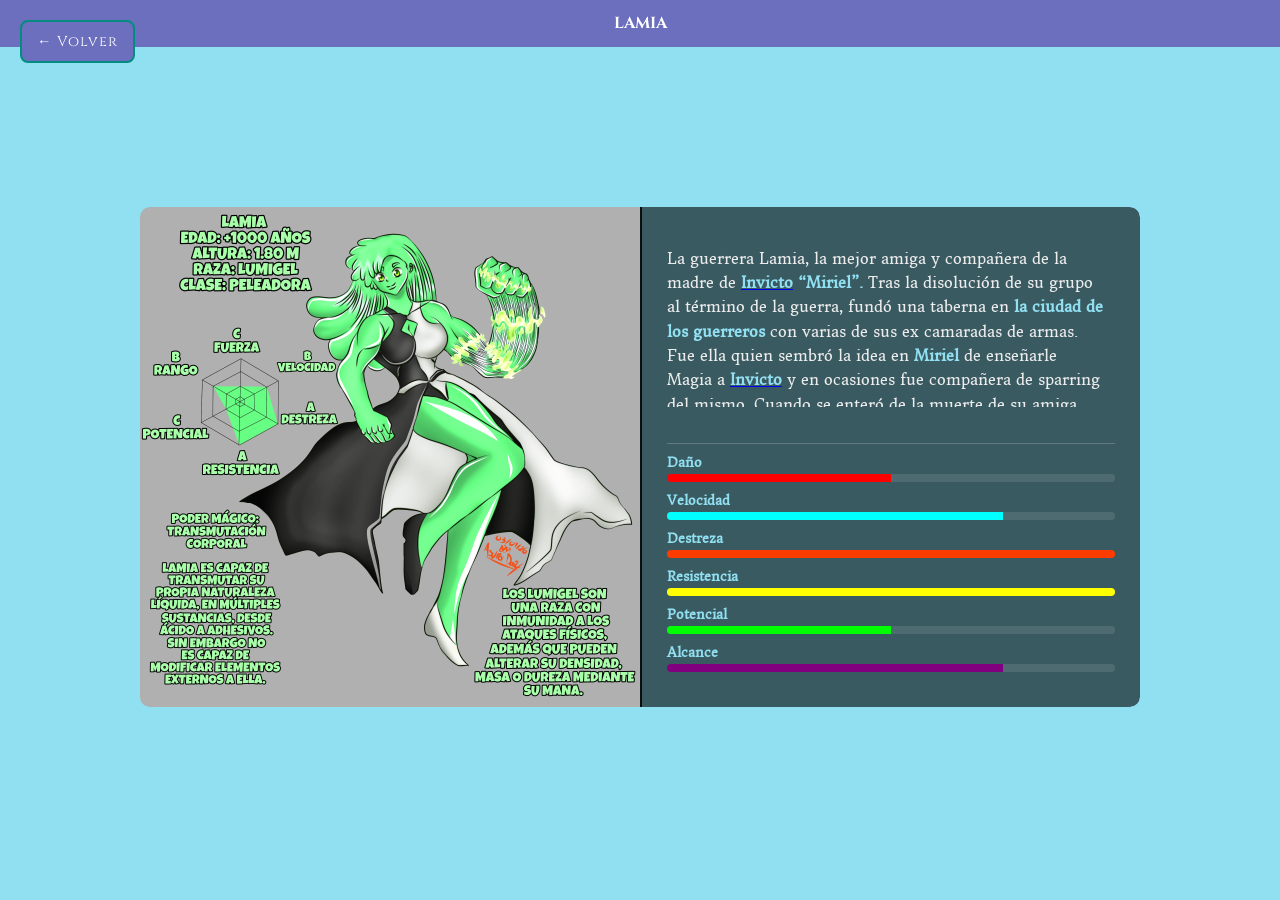
<file: Elementos/Acido/Lamia.html>
<!DOCTYPE html>
<html lang="es">
<head>
    <meta charset="UTF-8">
    <meta name="viewport" content="width=device-width, initial-scale=1.0">
    <title>LAMIA </title>

    <link href="https://fonts.googleapis.com/css2?family=Cinzel:wght@400..900&display=swap" rel="stylesheet">
    
    <link rel="preconnect" href="https://fonts.googleapis.com">
    <link rel="preconnect" href="https://fonts.gstatic.com" crossorigin>
    <link href="https://fonts.googleapis.com/css2?family=Archivo+Black&family=Bungee+Spice&family=Cinzel:wght@400..900&family=Donegal+One&family=Grechen+Fuemen&family=New+Rocker&family=Sedgwick+Ave&display=swap" rel="stylesheet">

    
    <link rel="stylesheet" href="Lamia.css">
    <link rel="stylesheet" href="../../global.css">
</head>

<body>

<header>
    <h1>LAMIA</h1>
    <a href="../../index.html" class="back-btn">← Volver</a>
</header>

<section class="container">

    <div class="card">

        <div class="image-box">
            <img class="img active" src="Base.jpeg">
            <img class="img" src="modo 02.jpeg">
            <img class="img" src="modo 03.jpeg">
            <img class="img" src="modo 04.jpeg">
        </div>

        <div class="text-box">

            <p>
                La guerrera Lamia, la mejor amiga y compañera de la madre de <a href="..\Fuego\invicto.html"><span>Invicto</span></a> 
                <span>“Miriel”. </span> Tras la disolución de su grupo al término de la guerra, 
                fundó una taberna en <span>la ciudad de los guerreros</span> con varias 
                de sus ex camaradas de armas. 
                Fue ella quien sembró la idea en <span>Miriel</span> de enseñarle Magia a 
                <a href="..\Fuego\invicto.html"><span>Invicto</span></a> y en ocasiones 
                fue compañera de sparring del mismo. Cuando se enteró de la muerte de su amiga, 
                ofreció a su hijo guiarlo por el camino del guerrero, oferta que este declinó. 
                <br>
                <br>
                Ofrecería su apoyo a la <span>hechicera Diana</span> en su búsqueda de su hermano, 
                proporcionándole una base y miembros para su grupo, entre ellos a su discípula 
                quien pertenece a su misma raza. Su especie suele ser bastante feral aunque 
                existen intelectuales como ella. Su forma de reproducción es mediante la división 
                <span>(Mitosis)</span> Los individuos generados comparten los recuerdos y experiencias 
                del original aunque su poder mágico se ve dividido. Es capaz de regenerarse y de 
                aumentar su masa mediante el mana. En la guerra contra CAOS, fue de vital 
                importancia y se encargaría de hacerle frente a la legendaria <span>Escila</span> renacida. 
                <br>
                <br>
                <span>Habilidades destacadas:</span>
                <br>
                Regeneración acelerada (Puede hacerlo hasta agotar su mana)
                <br> 
                Creación de mortales sustancias desde corrosivas a nocivas. 
                <br>
                Invulnerabilidad a los ataques físicos. 
                <br>
                Elevadas habilidades de camuflaje y ocultamiento. 
                <br>
                Liderazgo y carisma avasallantes.
 
                
            </p>

            <div class="hud">

                <div class="stat">
                    <span>Daño</span>
                    <div class="bar"><div class="fill daño"></div></div>
                </div>

                <div class="stat">
                    <span>Velocidad</span>
                    <div class="bar"><div class="fill velocidad"></div></div>
                </div>

                <div class="stat">
                    <span>Destreza</span>
                    <div class="bar"><div class="fill destreza"></div></div>
                </div>

                <div class="stat">
                    <span>Resistencia</span>
                    <div class="bar"><div class="fill resistencia"></div></div>
                </div>

                <div class="stat">
                    <span>Potencial</span>
                    <div class="bar"><div class="fill potencial"></div></div>
                </div>

                <div class="stat">
                    <span>Alcance</span>
                    <div class="bar"><div class="fill alcance"></div></div>
                </div>

            </div>

        </div>

    </div>

</section>

<div class="page-transition"></div>

<script src="script2.js"></script>
</body>
</html>
</file>
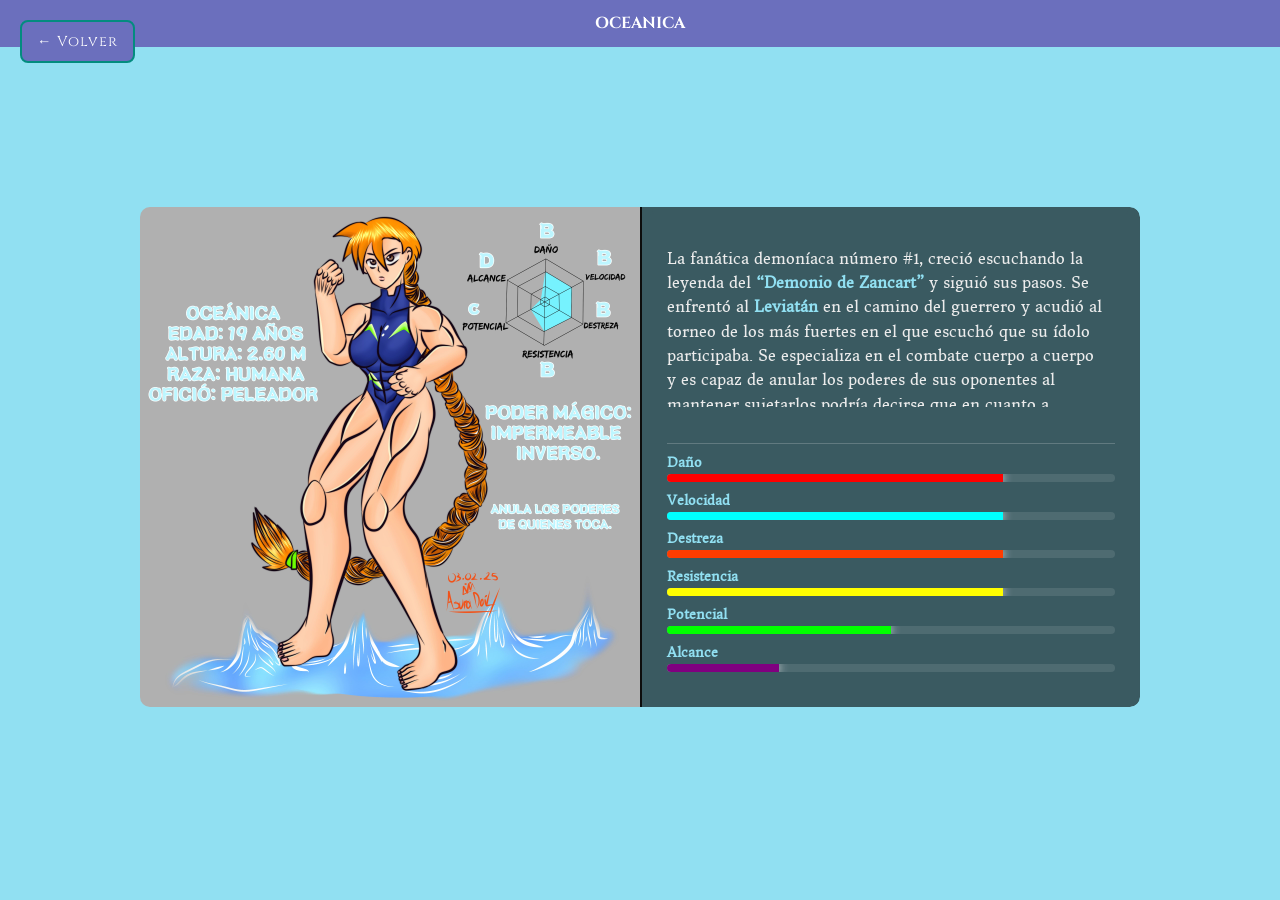
<file: Elementos/Agua/Oceanica.html>
<!DOCTYPE html>
<html lang="es">
    <head>
        <meta charset="UTF-8">
        <meta name="viewport" content="width=device-width, initial-scale=1.0">
        <title>Oceanica</title>
        <link href="https://fonts.googleapis.com/css2?family=Cinzel:wght@400..900&display=swap" rel="stylesheet">
        
        <link rel="preconnect" href="https://fonts.googleapis.com">
        <link rel="preconnect" href="https://fonts.gstatic.com" crossorigin>
        <link href="https://fonts.googleapis.com/css2?family=Archivo+Black&family=Bungee+Spice&family=Cinzel:wght@400..900&family=Donegal+One&family=Grechen+Fuemen&family=New+Rocker&family=Sedgwick+Ave&display=swap" rel="stylesheet">

        <link rel="stylesheet" href="Oceanica.css">
        <link rel="stylesheet" href="../../global.css">
        

    </head>

    



    <body>

        <header>
            <h1>OCEANICA</h1>
            <a href="../../index.html" class="back-btn">← Volver</a>
        </header>

        

    

        <section class="container">


            
            <div class="card card01">

            
            
            

                <div class="image-box">
                    <img class="img-normal" src="BASE.jpeg">
                    <img class="img-hover" src="Clon.jpeg">
                </div>

                <div class="text-box">
                    <p>
                    La fanática demoníaca número #1, creció escuchando
                     la leyenda del <span>“Demonio de Zancart”</span> y siguió sus
                      pasos. Se enfrentó al <span>Leviatán</span> en el camino del
                       guerrero y acudió al torneo de los más fuertes
                        en el que escuchó que su ídolo participaba.
                        Se especializa en el combate cuerpo a cuerpo
                        y es capaz de anular los poderes de sus
                        oponentes al mantener sujetarlos podría
                        decirse que en cuanto a <span>Grappling</span> es 
                        invencible. Aunque durante el torneo se
                        tendría que enfrentar contra un oponente
                        invisible, una <span>Springnita</span> y a quien más admira.
                         Pertenece a la clase de peleador
                          (La misma que <span><a href="..\Fuego\invicto.html">Invicto</a></span>) lo qué a cambio de
                           no utilizar ningún arma su constitución
                            física y  poder mágico se ve potenciado. 

                    </p>

                    <div class="hud">

                        <div class="stat">
                            <span>Daño</span>
                            <div class="bar"><div class="fill daño"></div></div>
                        </div>

                    
                        <div class="stat">
                            <span>Velocidad</span>
                            <div class="bar"><div class="fill velocidad"></div></div>
                        </div>

                        <div class="stat">
                            <span>Destreza</span>
                            <div class="bar"><div class="fill Destreza"></div></div>
                        </div>

                        <div class="stat">
                            <span>Resistencia</span>
                            <div class="bar"><div class="fill resistencia"></div></div>
                        </div>

                        <div class="stat">
                            <span>Potencial</span>
                            <div class="bar"><div class="fill Potencial"></div></div>
                        </div>

                        <div class="stat">
                            <span>Alcance</span>
                            <div class="bar"><div class="fill Alcance"></div></div>
                        </div>

                    </div>
                </div>

            </div>

        </section>

        <div class="page-transition"></div>
        <script src="../../script.js"></script> 

    



        
    </body>
</html>
</file>
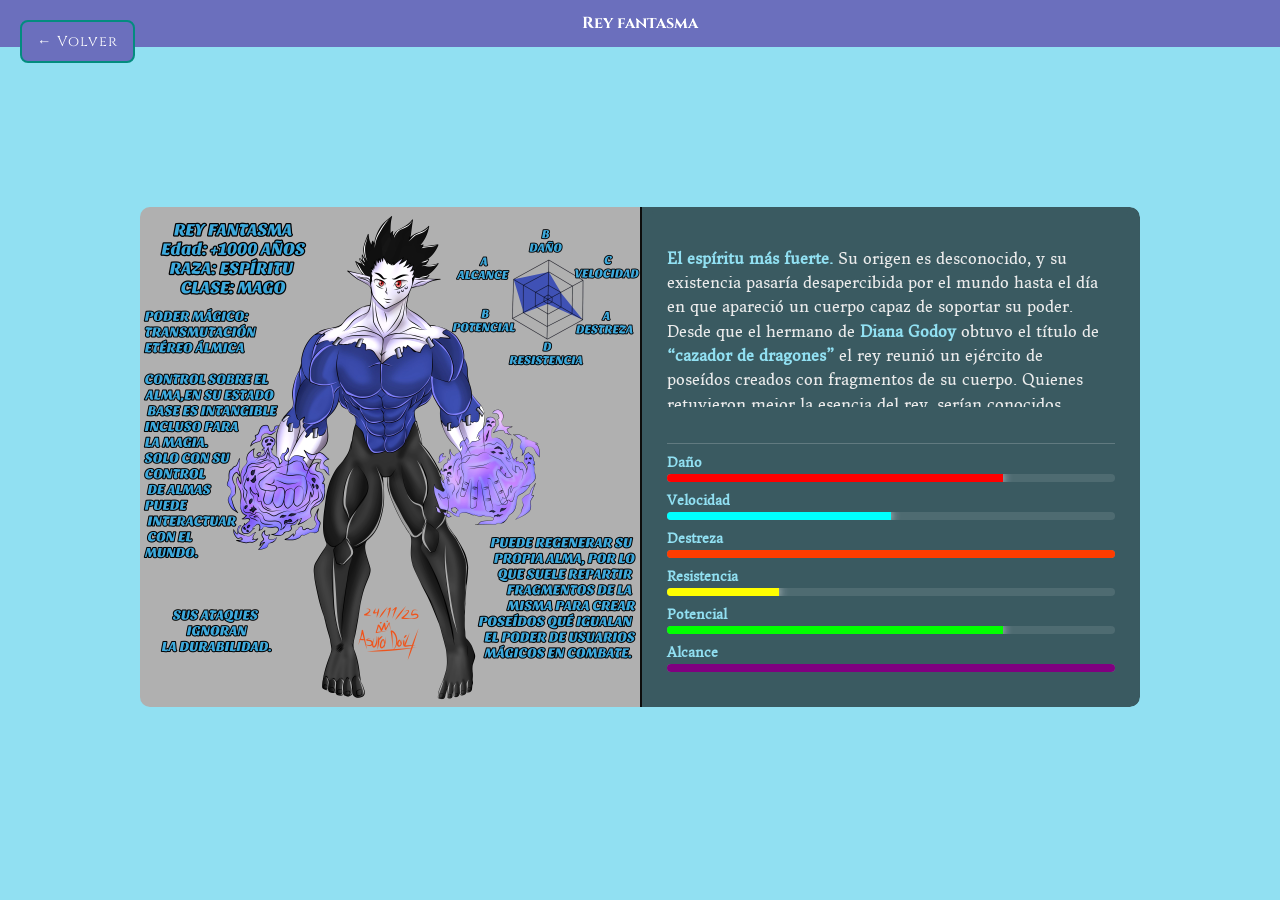
<file: Elementos/Espectro/Rey.html>
<!DOCTYPE html>
<html lang="es">
    <head>
        <meta charset="UTF-8">
        <meta name="viewport" content="width=device-width, initial-scale=1.0">
        <title>Rey fantasma</title>
        <link href="https://fonts.googleapis.com/css2?family=Cinzel:wght@400..900&display=swap" rel="stylesheet">
        
        <link rel="preconnect" href="https://fonts.googleapis.com">
        <link rel="preconnect" href="https://fonts.gstatic.com" crossorigin>
        <link href="https://fonts.googleapis.com/css2?family=Archivo+Black&family=Bungee+Spice&family=Cinzel:wght@400..900&family=Donegal+One&family=Grechen+Fuemen&family=New+Rocker&family=Sedgwick+Ave&display=swap" rel="stylesheet">

        
        <link rel="stylesheet" href="Rey.css">
        <link rel="stylesheet" href="../../global.css">
        

    </head>

    



    <body>

        <header>
            <h1>Rey fantasma</h1>
            <a href="../../index.html" class="back-btn">← Volver</a>
        </header>

        

    

        <section class="container">


            
            <div class="card card01">

            
            
            

                <div class="image-box">
                    <img class="img-normal" src="base.jpeg">
                    <img class="img-hover" src="dragon.jpeg">
                </div>

                <div class="text-box">
                    <p>
                    <span>El espíritu más fuerte.</span> 
                    Su origen es desconocido, y su existencia pasaría desapercibida 
                    por el mundo hasta el día en que apareció un cuerpo capaz de 
                    soportar su poder. Desde que el hermano de <span>Diana Godoy</span> obtuvo 
                    el título de <span>“cazador de dragones”</span> el rey reunió un ejército de 
                    poseídos creados con fragmentos de su cuerpo.  Quienes retuvieron 
                    mejor la esencia del rey, serían conocidos como <span>“Los 7 horrores”.</span> 
                    Conformados por <span>“Mente”</span>, <span>“Encías”</span>, <span>“Músculos”</span>, <span>“Piel”</span>, <span>“Huesos”</span>, 
                    <span>“Grasa”</span> y <span>“Corazón”</span>  sirvientes fieles que colaboran para capturar 
                    al cazador asi como tambien les encargaría eliminar a todos los 
                    <span>exorcistas.</span>  
                    <br>
                    <br>
                    Tras un pacto en el que no le harían daño a su hermana el cazador 
                    autorizo que controlara su mente, dotando al rey de un cuerpo 
                    invencible y omnipotente. Con el qué tendría que acostumbrarse 
                    tras milenios sin un cuerpo. Comienzan sus planes para ejecutar un 
                    hechizo a gran escala que eliminaría la limitación de tiempo qué 
                    evita que los usuarios mágicos vivan más de 12 años tras despertar 
                    su poder mágico, esto para poder hacerle frente a los remanentes 
                    de <span>“Los perpetuos”</span> que amenazan la vida misma.  Sin embargo, 
                    <span>Diana Godoy</span> no se quedaría de brazos cruzados y emprendería un 
                    viaje para rescatar a su hermano. 
                    <br>
                    <br>
                    Conquistaria el <span>planeta eterno</span>, lugar donde se adaptaría a su 
                    nuevo cuerpo y sitio en el que ejecutaría sus planes, su ejército 
                    de fantasmas serían un hueso duro de roer para el grupo de la <span>“Hechizera Diana”.</span> 

                    </p>

                    <div class="hud">

                        <div class="stat">
                            <span>Daño</span>
                            <div class="bar"><div class="fill daño"></div></div>
                        </div>

                    
                        <div class="stat">
                            <span>Velocidad</span>
                            <div class="bar"><div class="fill velocidad"></div></div>
                        </div>

                        <div class="stat">
                            <span>Destreza</span>
                            <div class="bar"><div class="fill Destreza"></div></div>
                        </div>

                        <div class="stat">
                            <span>Resistencia</span>
                            <div class="bar"><div class="fill resistencia"></div></div>
                        </div>

                        <div class="stat">
                            <span>Potencial</span>
                            <div class="bar"><div class="fill Potencial"></div></div>
                        </div>

                        <div class="stat">
                            <span>Alcance</span>
                            <div class="bar"><div class="fill Alcance"></div></div>
                        </div>

                    </div>
                </div>

            </div>

        </section>

        <div class="page-transition"></div>
        <script src="../../script.js"></script> 

    



        
    </body>
</html>
</file>
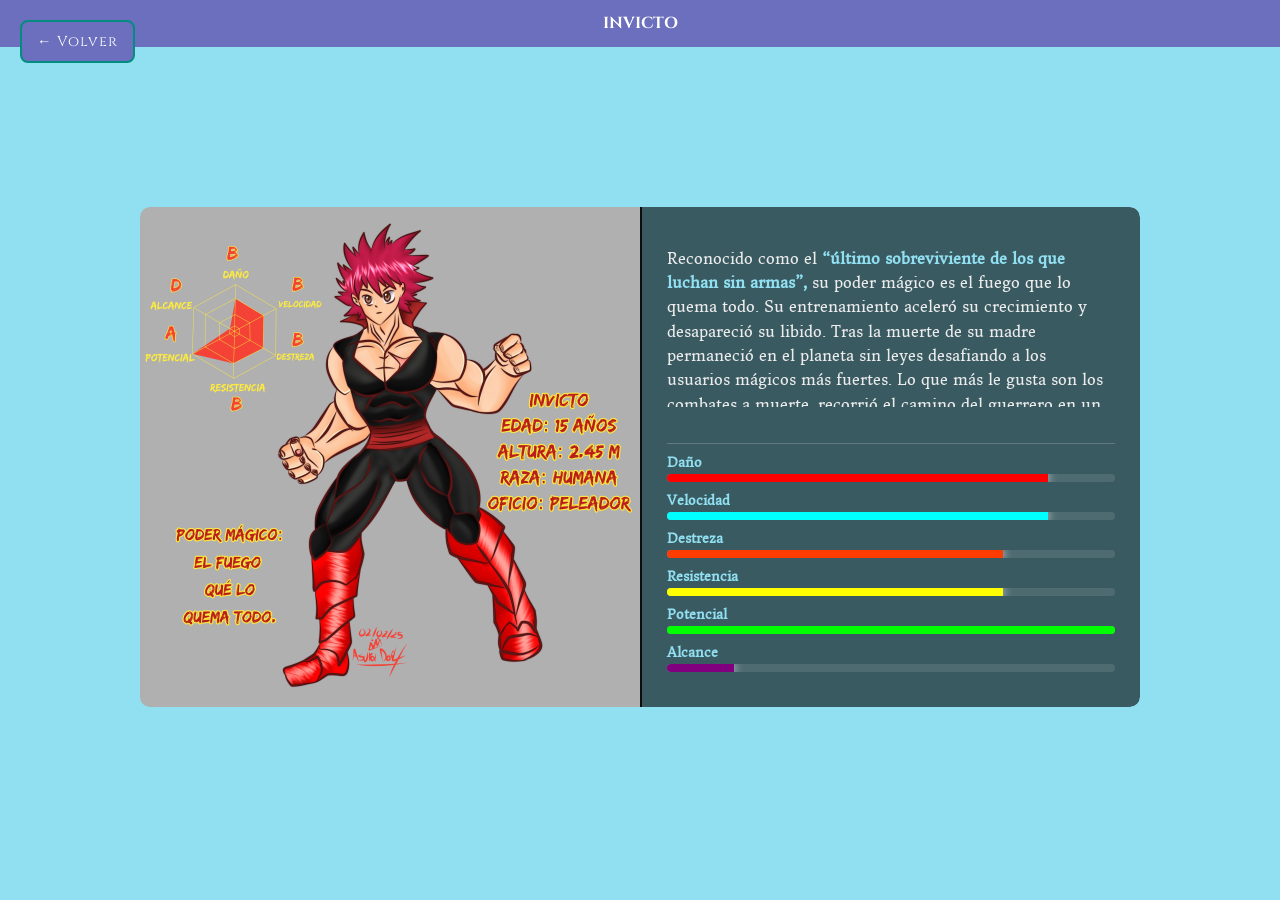
<file: Elementos/Fuego/invicto.html>
<!DOCTYPE html>
<html lang="es">
    <head>
        <meta charset="UTF-8">
        <meta name="viewport" content="width=device-width, initial-scale=1.0">
        <title>Invicto</title>
        <link href="https://fonts.googleapis.com/css2?family=Cinzel:wght@400..900&display=swap" rel="stylesheet">
        
        <link rel="preconnect" href="https://fonts.googleapis.com">
        <link rel="preconnect" href="https://fonts.gstatic.com" crossorigin>
        <link href="https://fonts.googleapis.com/css2?family=Archivo+Black&family=Bungee+Spice&family=Cinzel:wght@400..900&family=Donegal+One&family=Grechen+Fuemen&family=New+Rocker&family=Sedgwick+Ave&display=swap" rel="stylesheet">

        <link rel="stylesheet" href="invicto.css">
        <link rel="stylesheet" href="../../global.css">
        

    </head>

    



    <body>

        <header>
            <h1>INVICTO</h1>
            <a href="../../index.html" class="back-btn">← Volver</a>
        </header>

        

    

        <section class="container">


            
            <div class="card card01">

            
            
            

                <div class="image-box">
                    <img class="img-normal" src="Base (2).jpeg">
                    <img class="img-hover" src="Libera.jpeg">
                </div>

                <div class="text-box">
                    <p>
                    Reconocido como el <span>“último sobreviviente de los que luchan sin armas”,</span> su poder mágico es el fuego que lo quema todo. Su 
                    entrenamiento aceleró su crecimiento y desapareció su libido.
                    Tras la muerte de su madre permaneció en el planeta sin leyes
                    desafiando a los usuarios mágicos más fuertes. Lo que más le
                    gusta son los combates a muerte, recorrió el camino del
                    guerrero en un año y medio además que pertenece al grupo
                    que derrotó al temible <span>Hecatonquiro,</span> su poder mágico le
                    convierte en el poseedor del ataque más fuerte. Sin embargo las propiedades de su magia le impiden recibir potenciadores o apoyos por parte de aliados. 
                    <br>
                    <br>
                    La razón por la que muchos usan armas con filo habiendo 
                    armas de fuego es que los objetos punzocortantes mágicos 
                    son capaces de rasgar el <span>“Blind”</span> de los usuarios mágicos 
                    sin necesidad de quebrarlo por lo que son una buena opción a 
                    la hora de enfrentarlos. 
                    <br>
                    <br>
                    El Blind es en esencia una habilidad básica de cualquier 
                    <span>Usuario mágico</span> que cubre a su usuario de cualquier <span>maldición</span> 
                    o <span>debuff</span> hasta ser destruido con un ataque contundente o 
                    múltiples ataques mágicos, el Blind se restablece naturalmente 
                    dependiendo de la habilidad del usuario el tiempo de reparación 
                    puede variar. (En Invicto el tiempo de reparación total de su Blind es 
                    de 0.5 segundos).

                    </p>

                    <div class="hud">

                        <div class="stat">
                            <span>Daño</span>
                            <div class="bar"><div class="fill daño"></div></div>
                        </div>

                    
                        <div class="stat">
                            <span>Velocidad</span>
                            <div class="bar"><div class="fill velocidad"></div></div>
                        </div>

                        <div class="stat">
                            <span>Destreza</span>
                            <div class="bar"><div class="fill Destreza"></div></div>
                        </div>

                        <div class="stat">
                            <span>Resistencia</span>
                            <div class="bar"><div class="fill resistencia"></div></div>
                        </div>

                        <div class="stat">
                            <span>Potencial</span>
                            <div class="bar"><div class="fill Potencial"></div></div>
                        </div>

                        <div class="stat">
                            <span>Alcance</span>
                            <div class="bar"><div class="fill Alcance"></div></div>
                        </div>

                    </div>
                </div>

            </div>

        </section>

        <div class="page-transition"></div>
        <script src="../../script.js"></script> 

    



        
    </body>
</html>
</file>
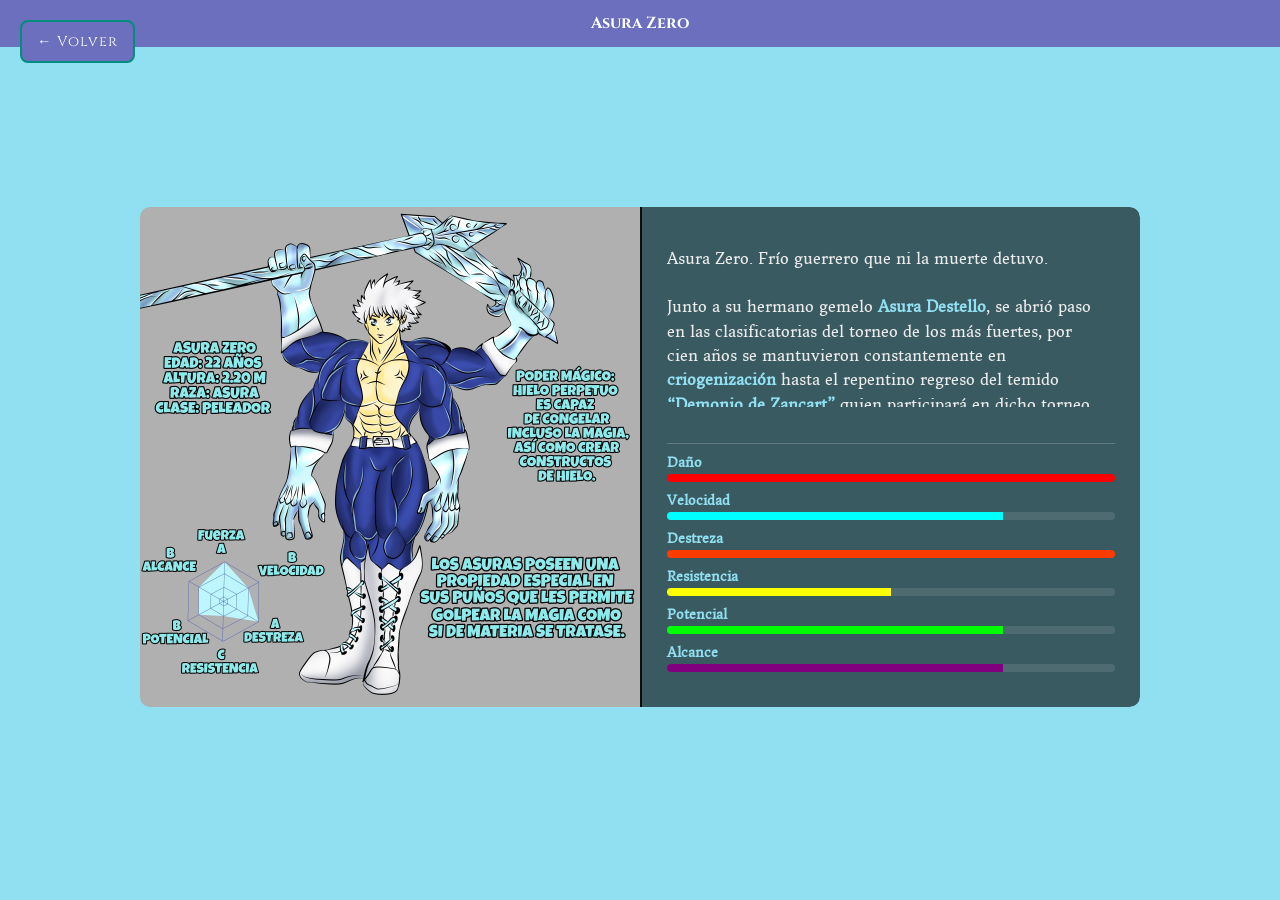
<file: Elementos/Hielo/ASURA Z.html>
<!DOCTYPE html>
<html lang="es">
<head>
    <meta charset="UTF-8">
    <meta name="viewport" content="width=device-width, initial-scale=1.0">
    <title>Asura Zero </title>

    <link href="https://fonts.googleapis.com/css2?family=Cinzel:wght@400..900&display=swap" rel="stylesheet">
    
    <link rel="preconnect" href="https://fonts.googleapis.com">
    <link rel="preconnect" href="https://fonts.gstatic.com" crossorigin>
    <link href="https://fonts.googleapis.com/css2?family=Archivo+Black&family=Bungee+Spice&family=Cinzel:wght@400..900&family=Donegal+One&family=Grechen+Fuemen&family=New+Rocker&family=Sedgwick+Ave&display=swap" rel="stylesheet">

    
    
    <link rel="stylesheet" href="ASURA Z.css">
    <link rel="stylesheet" href="../../global.css">
</head>

<body>

<header>
    <h1>Asura Zero</h1>
    <a href="../../index.html" class="back-btn">← Volver</a>
</header>

<section class="container">

    <div class="card">

        <div class="image-box">
            <img class="img active" src="Base.jpeg">
            <img class="img" src="Clon.jpeg">
            <img class="img" src="Zombie.jpeg">
        </div>

        <div class="text-box">

            <p>
                Asura Zero. Frío guerrero que ni la muerte detuvo. 
                <br>
                <br>

                Junto a su hermano gemelo <span>Asura Destello</span>, se abrió paso en las 
                clasificatorias del torneo de los más fuertes, por cien años se 
                mantuvieron constantemente en <span>criogenización</span> hasta el repentino 
                regreso del temido <span>“Demonio de Zancart”</span> quien participará en dicho 
                torneo.  Junto a su hermano eliminaría de la competición a sus 
                congéneres Asuras. En su búsqueda de venganza contra quien arruinó la 
                vida de su madre quien moriría con su nacimiento. En la primera ronda 
                se enfrentaría a <span>Ent-Ferno</span> de la raza de los <span>“Brotemas”</span> enfrentamiento 
                que no terminaría bien para el guerrero de cuatro brazos. Quién sería 
                superado ante la adaptación de su oponente. 
                <br>
                <br>
                Sin embargo su muerte no sería el final de su historia pues pronto la 
                <span>ciudad de los guerreros</span> se vería afectada por la influencia de los 
                <span>“Perpetuos”</span> reanimando a aquellos caídos entre ellos Asura Zero quien 
                propagaria más muerte con sus helados poderes. 
                Alcanzando su apogeo tras trascender la muerte. Sería confrontado por el resto de 
                participantes quienes se verían envueltos en la guerra más grande del mundo en 
                contra de la asociación <span>CAOS.</span>  

            </p>

            <div class="hud">

                <div class="stat">
                    <span>Daño</span>
                    <div class="bar"><div class="fill daño"></div></div>
                </div>

                <div class="stat">
                    <span>Velocidad</span>
                    <div class="bar"><div class="fill velocidad"></div></div>
                </div>

                <div class="stat">
                    <span>Destreza</span>
                    <div class="bar"><div class="fill destreza"></div></div>
                </div>

                <div class="stat">
                    <span>Resistencia</span>
                    <div class="bar"><div class="fill resistencia"></div></div>
                </div>

                <div class="stat">
                    <span>Potencial</span>
                    <div class="bar"><div class="fill potencial"></div></div>
                </div>

                <div class="stat">
                    <span>Alcance</span>
                    <div class="bar"><div class="fill alcance"></div></div>
                </div>

            </div>

        </div>

    </div>

</section>

<div class="page-transition"></div>

<script src="script2.js"></script>
</body>
</html>
</file>
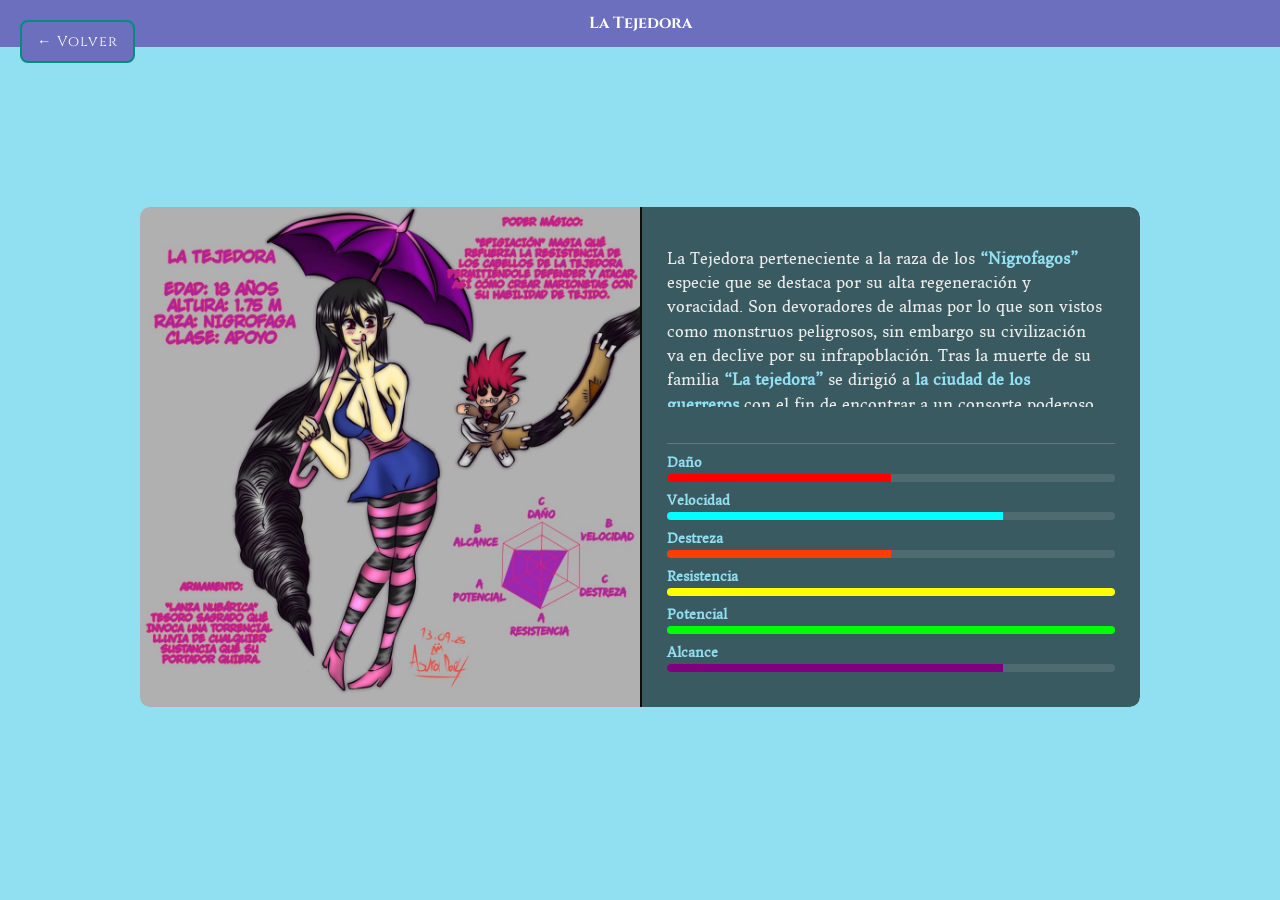
<file: Elementos/Hilos/Tejedora.html>
<!DOCTYPE html>
<html lang="es">
<head>
    <meta charset="UTF-8">
    <meta name="viewport" content="width=device-width, initial-scale=1.0">
    <title>La Tejedora</title>

    <link href="https://fonts.googleapis.com/css2?family=Cinzel:wght@400..900&display=swap" rel="stylesheet">
    
    <link rel="preconnect" href="https://fonts.googleapis.com">
    <link rel="preconnect" href="https://fonts.gstatic.com" crossorigin>
    <link href="https://fonts.googleapis.com/css2?family=Archivo+Black&family=Bungee+Spice&family=Cinzel:wght@400..900&family=Donegal+One&family=Grechen+Fuemen&family=New+Rocker&family=Sedgwick+Ave&display=swap" rel="stylesheet">

    <link rel="stylesheet" href="Tejedora.css">
    <link rel="stylesheet" href="../../global.css">
</head>

<body>

<header>
    <h1>La Tejedora </h1>
    <a href="../../index.html" class="back-btn">← Volver</a>
</header>

<section class="container">

    <div class="card">

        <div class="image-box">
            <img class="img active" src="Base.jpeg">
            <img class="img" src="Madre.jpeg">
            <img class="img" src="Padre.jpeg">
            <img class="img" src="Fusion.jpeg">
        </div>

        <div class="text-box">

            <p>
                La Tejedora perteneciente a
                la raza de los <span>“Nigrofagos”</span> especie que se destaca por 
                su alta regeneración y voracidad. Son devoradores de 
                almas por lo que son vistos como monstruos peligrosos, 
                sin embargo su civilización va en declive por su infrapoblación. 
                Tras la muerte de su familia <span>“La tejedora”</span> se dirigió a 
                <span>la ciudad de los guerreros</span> con el fin de encontrar a 
                un consorte poderoso para cimentar su legado familiar. Participó 
                activamente en la batalla contra el Hecatónquiro del <span>bosque blanco.</span> 
                Enfrentando a la peligrosa <span>“Engendradora”.</span>
                <br>
                <br> 

                Su poder mágico fue nombrado <span>“Efigiación”</span> y le permite 
                manipular su cabello tanto para la defensa como el ataque además 
                que posee un elevado nivel de ocultación por lo que sus 
                filamentos son casi imperceptibles incluso para usuarios 
                mágicos competentes. Con la pérdida de sus padres usó sus 
                restos en dos marionetas <span>(Padre y Madre)</span> las cuales conservan 
                sus poderes mágicos que tuvieron en vida “Muralla encarnada” y 
                <span>“Sello del marionetista”</span> respectivamente. 
                También puede crear múltiples títeres menos eficaces pero que 
                cumplen labores de exploración o rastreo al poder acelerar su 
                crecimiento capilar no hay un límite en la cantidad de marionetas 
                que puede crear aunque el tiempo de manufacturación depende del 
                tamaño de los mismos. 
                <br>
                <br>
                Como armamento porta la <span>“Lanza Nubárica”</span> la cual le permite convocar 
                una tormenta compuesta de la sustancia que desee, sea agua, ácido, 
                magma etc. La cual cubre un área de 25 km² Su forma es la de un 
                paraguas y al replegarse puede usarse como lanza, perteneció a uno 
                de sus ancestros y su poder mágico quedó impregnado en la lanza, 
                pasando de generación en generación. Eso es lo que ocurre con las 
                pertenencias de los usuarios mágicos que al usar durante mucho 
                tiempo su poder queda impregnado en sus pertenencias.


            </p>

            <div class="hud">

                <div class="stat">
                    <span>Daño</span>
                    <div class="bar"><div class="fill daño"></div></div>
                </div>

                <div class="stat">
                    <span>Velocidad</span>
                    <div class="bar"><div class="fill velocidad"></div></div>
                </div>

                <div class="stat">
                    <span>Destreza</span>
                    <div class="bar"><div class="fill destreza"></div></div>
                </div>

                <div class="stat">
                    <span>Resistencia</span>
                    <div class="bar"><div class="fill resistencia"></div></div>
                </div>

                <div class="stat">
                    <span>Potencial</span>
                    <div class="bar"><div class="fill potencial"></div></div>
                </div>

                <div class="stat">
                    <span>Alcance</span>
                    <div class="bar"><div class="fill alcance"></div></div>
                </div>

            </div>

        </div>

    </div>

</section>

<div class="page-transition"></div>

<script src="script2.js"></script>
</body>
</html>
</file>
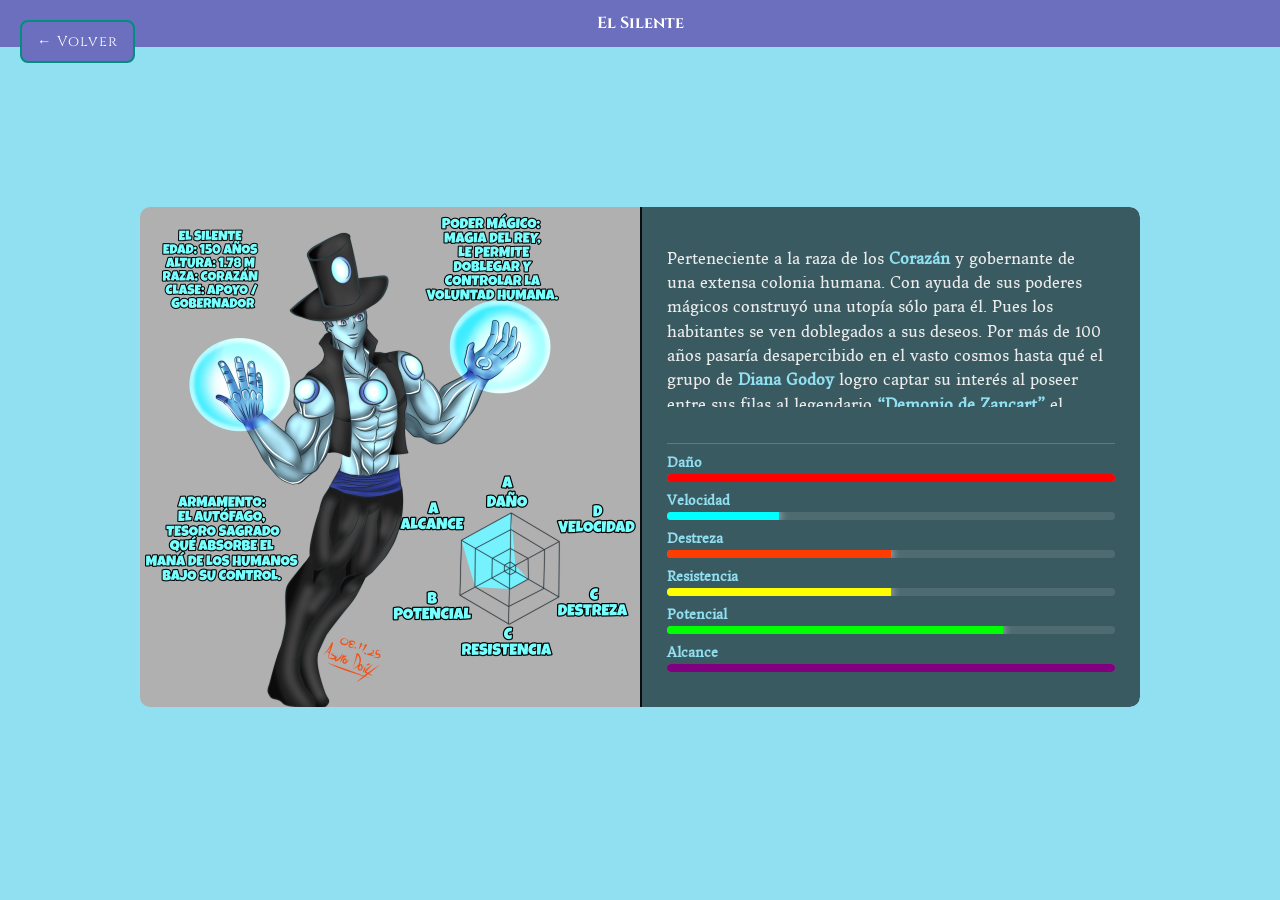
<file: Elementos/Mente/Silente.html>
<!DOCTYPE html>
<html lang="es">
    <head>
        <meta charset="UTF-8">
        <meta name="viewport" content="width=device-width, initial-scale=1.0">
        <title>El Silente</title>
        <link href="https://fonts.googleapis.com/css2?family=Cinzel:wght@400..900&display=swap" rel="stylesheet">
        
        <link rel="preconnect" href="https://fonts.googleapis.com">
        <link rel="preconnect" href="https://fonts.gstatic.com" crossorigin>
        <link href="https://fonts.googleapis.com/css2?family=Archivo+Black&family=Bungee+Spice&family=Cinzel:wght@400..900&family=Donegal+One&family=Grechen+Fuemen&family=New+Rocker&family=Sedgwick+Ave&display=swap" rel="stylesheet">

        
        <link rel="stylesheet" href="Silente.css">
        <link rel="stylesheet" href="../../global.css">
        

    </head>

    



    <body>

        <header>
            <h1>El Silente</h1>
            <a href="../../index.html" class="back-btn">← Volver</a>
        </header>

        

    

        <section class="container">


            
            <div class="card card01">

            
            
            

                <div class="image-box">
                    <img class="img-normal" src="Base.jpeg">
                    <img class="img-hover" src="Control.jpeg">
                </div>

                <div class="text-box">
                    <p>
                    Perteneciente a la raza de los <span>Corazán</span> y gobernante 
                    de una extensa colonia humana. Con ayuda de sus 
                    poderes mágicos construyó una utopía sólo para él. 
                    Pues los habitantes se ven doblegados a sus deseos. 
                    Por más de 100 años pasaría desapercibido en el vasto 
                    cosmos hasta qué el grupo de <span>Diana Godoy</span> logro captar 
                    su interés al poseer entre sus filas al legendario 
                    <span>“Demonio de Zancart”</span> el grupo de aventureros fue 
                    teletransportado al reino del Silente quien mediante 
                    engaños y tretas fingiría una crisis en la que solicitaba 
                    su ayuda. Manteniéndolos en su colonia el tiempo suficiente 
                    para indagar en la mente y memoria del imbatible <a href="../Fuego/invicto.html"><span>Invicto.</span></a> 
                    <br>
                    <br>
                    Qué sin ningún daño sería controlado, el Silente revelaría la 
                    farsa al resto del grupo con su objetivo cumplido pretenderia 
                    eliminarlos. Dejando la interrogante al aire de ¿Quien podrá 
                    este reto enfrentar? 

                    </p>

                    <div class="hud">

                        <div class="stat">
                            <span>Daño</span>
                            <div class="bar"><div class="fill daño"></div></div>
                        </div>

                    
                        <div class="stat">
                            <span>Velocidad</span>
                            <div class="bar"><div class="fill velocidad"></div></div>
                        </div>

                        <div class="stat">
                            <span>Destreza</span>
                            <div class="bar"><div class="fill Destreza"></div></div>
                        </div>

                        <div class="stat">
                            <span>Resistencia</span>
                            <div class="bar"><div class="fill resistencia"></div></div>
                        </div>

                        <div class="stat">
                            <span>Potencial</span>
                            <div class="bar"><div class="fill Potencial"></div></div>
                        </div>

                        <div class="stat">
                            <span>Alcance</span>
                            <div class="bar"><div class="fill Alcance"></div></div>
                        </div>

                    </div>
                </div>

            </div>

        </section>

        <div class="page-transition"></div>
        <script src="../../script.js"></script> 

    



        
    </body>
</html>
</file>
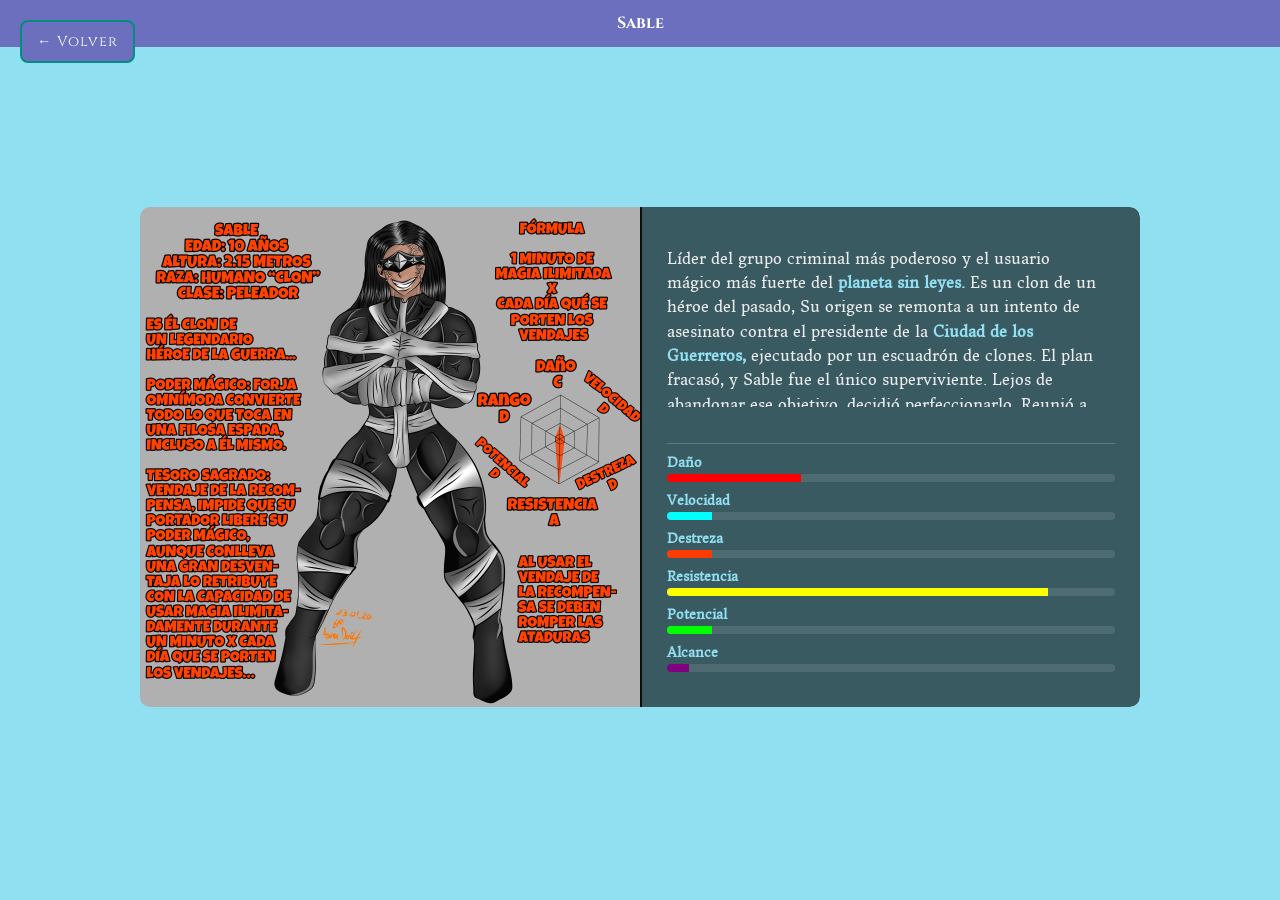
<file: Elementos/Metal/Sable.html>
<!DOCTYPE html>
<html lang="es">
<head>
    <meta charset="UTF-8">
    <meta name="viewport" content="width=device-width, initial-scale=1.0">
    <title>SABLE</title>

    <link href="https://fonts.googleapis.com/css2?family=Cinzel:wght@400..900&display=swap" rel="stylesheet">
    
    <link rel="preconnect" href="https://fonts.googleapis.com">
    <link rel="preconnect" href="https://fonts.gstatic.com" crossorigin>
    <link href="https://fonts.googleapis.com/css2?family=Archivo+Black&family=Bungee+Spice&family=Cinzel:wght@400..900&family=Donegal+One&family=Grechen+Fuemen&family=New+Rocker&family=Sedgwick+Ave&display=swap" rel="stylesheet">

    
    <link rel="stylesheet" href="Sable.css">
    <link rel="stylesheet" href="../../global.css">
</head>

<body>

<header>
    <h1>Sable </h1>
    <a href="../../index.html" class="back-btn">← Volver</a>
</header>

<section class="container">

    <div class="card">

        <div class="image-box">
            <img class="img active" src="Base.jpeg">
            <img class="img" src="Restringido.jpeg">
            <img class="img" src="Acorazado.jpeg">
            <img class="img" src="Sobrecarga.jpeg">
        </div>

        <div class="text-box">

            <p>
                Líder del grupo criminal más poderoso y el usuario mágico más fuerte 
                del <span>planeta sin leyes.</span> Es un clon de un héroe del pasado,  Su origen se 
                remonta a un intento de asesinato contra el presidente de la <span>Ciudad de 
                los Guerreros,</span> ejecutado por un escuadrón de clones. El plan fracasó, 
                y Sable fue el único superviviente. Lejos de abandonar ese objetivo, 
                decidió perfeccionarlo. Reunió a 72 usuarios mágicos de renombre y desató 
                una guerra entre las facciones criminales que dominaban el <span>planeta sin 
                leyes.</span> En el proceso, forjó una alianza con el <span>Titán Forajido,</span> quien también 
                ambicionaba la cabeza del presidente.
                <br>
                <br>

                Para tomar el control del planeta liberaría los residuos de los <span>Perpetuos</span> 
                desatando el caos. Cuando su magia residual se liberó en el <span>planeta sin leyes,</span>
                todos aquellos que no poseían habilidades mágicas se quitaron la vida… para 
                levantarse inmediatamente como <span>Perpetuos</span> y seguir esparciendo muerte. Lo aterrador 
                es que incluso organismos sin magia, al transformarse en Perpetuos, alcanzan el 
                nivel de un <span>usuario mágico.</span> A eso se suma su durabilidad: pueden seguir luchando 
                aunque su cuerpo este destrozado, y modificar su forma base para potenciar sus 
                talentos.
                <br>
                <br>

                Esta amenaza le permitió llegar al núcleo del planeta y apropiarse de la 
                <span>sala de control,</span> como tal el planeta es una super estructura colosal de 
                superaleación móvil: un orbe con un radio de 200 UA  (Unidades astronómicas)
                —casi 30 mil millones de kilómetros— cuya superficie equivale a 22 mil millones 
                de Tierras. Allí habitan cerca de 10²⁶ almas, aunque solo una de cada 10,000 
                posee magia. Y fue esa desventaja la que desató la epidemia: en un instante, 
                el mundo se volvió un océano de cadáveres alzados, dispuestos a formar monstruos 
                inimaginables.
                <br>
                <br>

                Con el planeta bajo su mando pondría dirección hacia la <span>ciudad de los guerreros</span> 
                para cumplir con su objetivo buscaba colisionar <span>el planeta sin leyes</span> 
                con la ciudad para borrar de la existencia de cualquier aliado o recurso de su 
                objetivo, a la vez que evitaba que la epidemia de perpetuos se volviera imparable. 
                Consciente de que quizá el impacto no fuera suficiente para acabar con su enemigo, 
                porto por 7 años el vendaje de la recompensa lo que le dotaba de unas 42 horas de 
                magia ilimitada, el viaje desde la ubicación del planeta sin leyes hasta 
                <span>la ciudad de los guerreros</span> era de una semana por lo que tendría que 
                ser protegido por sus aliados en la conquista del planeta, lo cual les tomaría 91 
                horas y solo 6 de los 72 integrantes de la banda lograron llegar hasta la sala de 
                control. 
                <br>
                <br>

                Aunque su gente había logrado escoltarlo con éxito hasta las entrañas del planeta, 
                una teniente de la <span>O.R.D.E.N</span> conseguiría seguirlos hasta el final y 
                aunque sería superada en combate conseguiría pasar la antorcha de detener los 
                planes de Sable a un equipo de élite que conseguiría interceptar al planeta sin 
                leyes a medio camino. Al abordar la superestructura les tomaría 3 días destruir 
                los escudos del planeta que le protegían  del borrado existencial de su base y   
                con el objetivo de borrar el proyectil planetario se enfrentarían a los peligros 
                del planeta, perpetuos y remanentes de las bandas criminales hasta llegar a la 
                sala de control donde se enfrentarían a Sable. 
                <br>
                <br>

                <span>El capitán Centiplex</span> conseguiría arrinconar a Sable a tan solo 
                12 horas de llegar a su objetivo y a 5 minutos de ser borrados por la <span>O.R.D.E.N</span>  
                Sable se vería obligado a despojarse de sus vendajes de la recompensa antes de lo previsto 
                sin embargo sus poderes fueron sellados por la magia del capitán lo que le costaría 
                24 horas de magia ilimitada Aun así, mediante engaños, Sable logró liberarse: 
                convenció a su enemigo de que podía traer de vuelta a la teniente caída. Aunque 
                su treta fue efectiva y se alzaría con la victoria su celebración apenas duraría 
                pues <a href="..\Fuego\invicto.html"><span>Invicto</span></a> llegaría a tiempo 
                para desafiarlo a un duelo a muerte.
                <br>
                <br>

                Lo que siguió fue un duelo sin odio ni rencor: dos hombres enfrentándose 
                únicamente para medir la magnitud de sus fuerzas.

                Su poder le permite convertir en espadas todo aquello que toque, incluso 
                su propio cuerpo. Lo que convierte en espadas no puede recuperar su forma 
                original. Su técnica más poderosa es la <span>“Espada global”</span> consiste en 
                materializar una espada equivalente a una centésima del radio del planeta 
                en el que se despliega con la que realiza un hechizo que parte el mundo 
                en dos si logra descender la colosal cuchilla. Al intercambiar ataques 
                contra Invicto y con la amenaza del borrado universal de la <span>O.R.D.E.N</span> 
                recurre a esta letal técnica colisionando con la liberación de <a href="..\Fuego\invicto.html"><span>Invicto.</span></a> 

            </p>

            <div class="hud">

                <div class="stat">
                    <span>Daño</span>
                    <div class="bar"><div class="fill daño"></div></div>
                </div>

                <div class="stat">
                    <span>Velocidad</span>
                    <div class="bar"><div class="fill velocidad"></div></div>
                </div>

                <div class="stat">
                    <span>Destreza</span>
                    <div class="bar"><div class="fill destreza"></div></div>
                </div>

                <div class="stat">
                    <span>Resistencia</span>
                    <div class="bar"><div class="fill resistencia"></div></div>
                </div>

                <div class="stat">
                    <span>Potencial</span>
                    <div class="bar"><div class="fill potencial"></div></div>
                </div>

                <div class="stat">
                    <span>Alcance</span>
                    <div class="bar"><div class="fill alcance"></div></div>
                </div>

            </div>

        </div>

    </div>

</section>

<div class="page-transition"></div>

<script src="script2.js"></script>
</body>
</html>
</file>
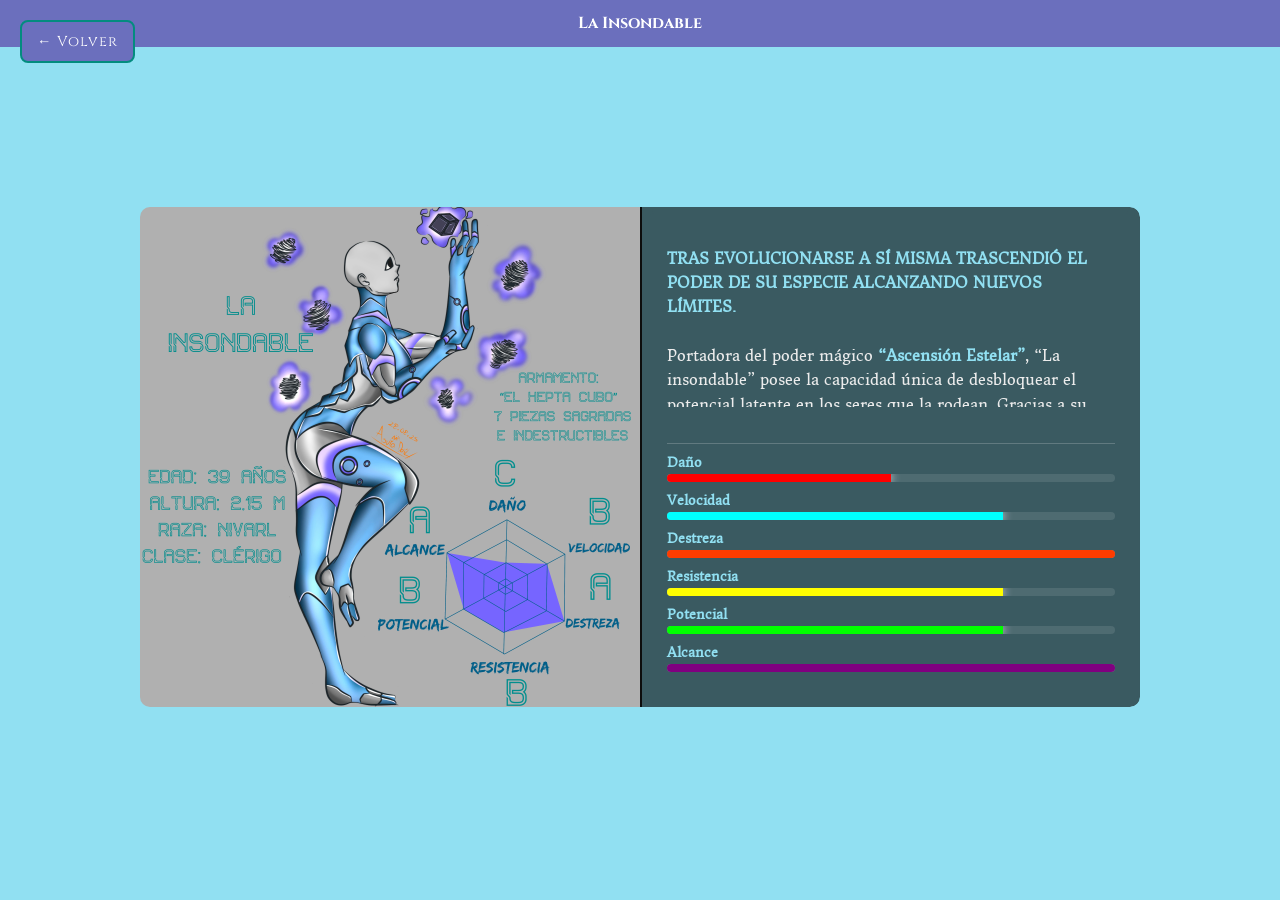
<file: Elementos/Psicoquinesis/La insondable.html>
<!DOCTYPE html>
<html lang="es">
    <head>
        <meta charset="UTF-8">
        <meta name="viewport" content="width=device-width, initial-scale=1.0">
        <title>La Insondable</title>
        <link href="https://fonts.googleapis.com/css2?family=Cinzel:wght@400..900&display=swap" rel="stylesheet">
        
        <link rel="preconnect" href="https://fonts.googleapis.com">
        <link rel="preconnect" href="https://fonts.gstatic.com" crossorigin>
        <link href="https://fonts.googleapis.com/css2?family=Archivo+Black&family=Bungee+Spice&family=Cinzel:wght@400..900&family=Donegal+One&family=Grechen+Fuemen&family=New+Rocker&family=Sedgwick+Ave&display=swap" rel="stylesheet">


        <link rel="stylesheet" href="La insondable.css">
        <link rel="stylesheet" href="../../global.css">
        

    </head>

    



    <body>

        <header>
            <h1>La Insondable</h1>
            <a href="../../index.html" class="back-btn">← Volver</a>
        </header>

        

    

        <section class="container">


            
            <div class="card card01">

            
            
            

                <div class="image-box">
                    <img class="img-normal" src="Base.jpeg">
                    <img class="img-hover" src="Evolucion.jpeg">
                </div>

                <div class="text-box">
                    <p>

                    <span>TRAS EVOLUCIONARSE A SÍ MISMA TRASCENDIÓ EL PODER DE SU ESPECIE
                    ALCANZANDO NUEVOS LÍMITES. </span>
                    <br>
                    <br>
                    Portadora del poder mágico <span>“Ascensión Estelar”</span>, 
                    “La insondable” posee la capacidad única de desbloquear el 
                    potencial latente en los seres que la rodean. Gracias a su 
                    energía natural, puede hacer florecer habilidades ocultas 
                    dentro de los individuos, guiándolos hacia su máxima expresión. 
                    Sin embargo, su don más extraordinario consiste en la habilidad de 
                    evolucionar a un objetivo de su elección, aunque solo una vez en 
                    toda su existencia, lo que convierte esa decisión en un acto sagrado 
                    e irreversible.
                    <br>
                    <br>
                    Como armamento, porta el legendario <span>“Hepta Cubo”</span>, un 
                    conjunto de 7 piezas indestructibles y de origen desconocido, 
                    cuyo verdadero poder sólo puede ser manejado por los miembros más 
                    sobresalientes de su especie.
                    <br>
                    <br>
                    En un momento crucial de su historia, eligió evolucionarse a sí misma, 
                    liberando su esencia más pura. Gracias a ello, superó el poder natural 
                    de su especie y alcanzó un nuevo plano de existencia, donde sus 
                    capacidades ya no se rigen por las leyes conocidas. Es un ser que 
                    encarna a la <span>transformación absoluta</span>.

                    </p>

                    <div class="hud">

                        <div class="stat">
                            <span>Daño</span>
                            <div class="bar"><div class="fill daño"></div></div>
                        </div>

                    
                        <div class="stat">
                            <span>Velocidad</span>
                            <div class="bar"><div class="fill velocidad"></div></div>
                        </div>

                        <div class="stat">
                            <span>Destreza</span>
                            <div class="bar"><div class="fill Destreza"></div></div>
                        </div>

                        <div class="stat">
                            <span>Resistencia</span>
                            <div class="bar"><div class="fill resistencia"></div></div>
                        </div>

                        <div class="stat">
                            <span>Potencial</span>
                            <div class="bar"><div class="fill Potencial"></div></div>
                        </div>

                        <div class="stat">
                            <span>Alcance</span>
                            <div class="bar"><div class="fill Alcance"></div></div>
                        </div>

                    </div>
                </div>

            </div>

        </section>

        <div class="page-transition"></div>
        <script src="../../script.js"></script> 

    



        
    </body>
</html>
</file>
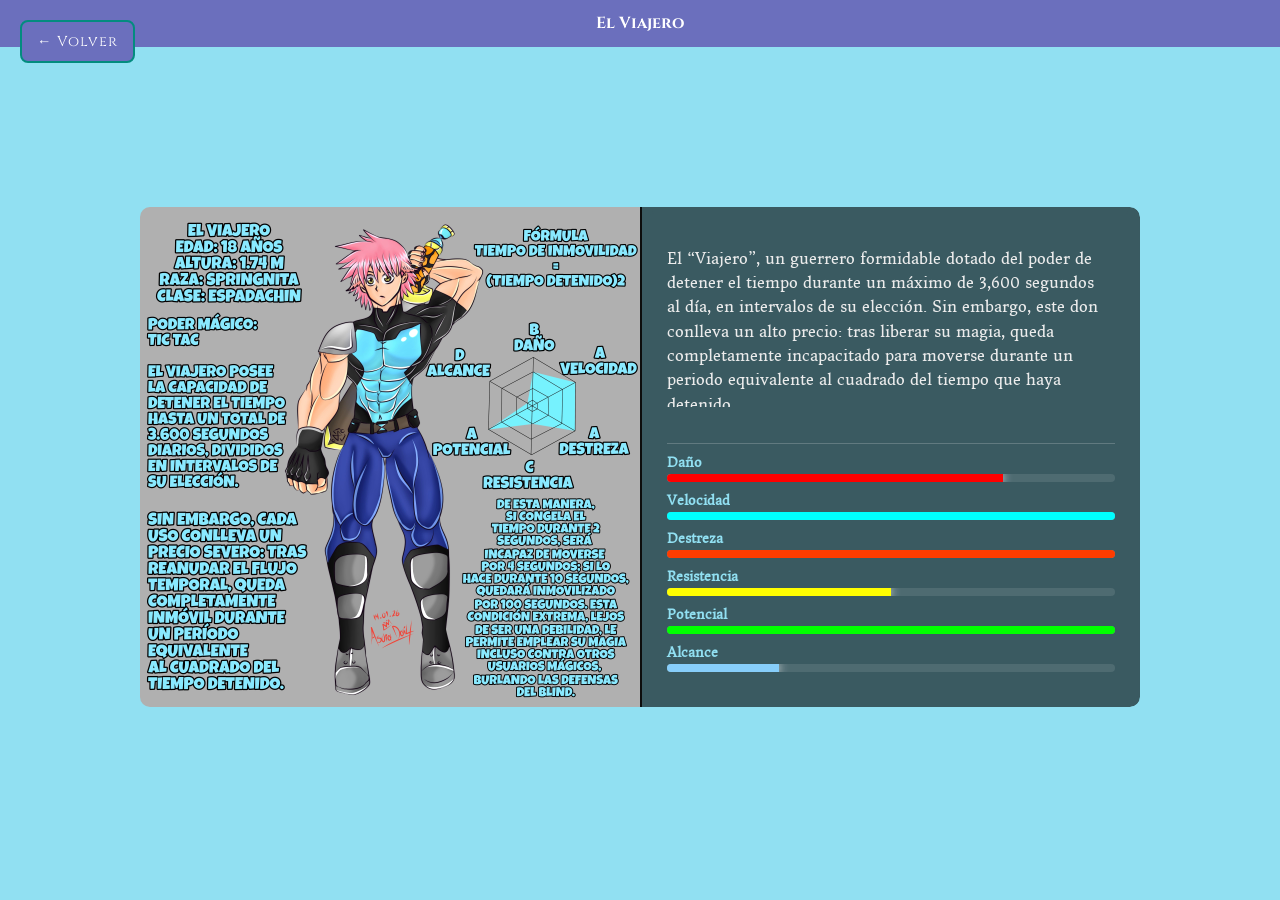
<file: Elementos/Tiempo/Viajero.html>
<!DOCTYPE html>
<html lang="es">
    <head>
        <meta charset="UTF-8">
        <meta name="viewport" content="width=device-width, initial-scale=1.0">
        <title>El Viajero</title>
        <link href="https://fonts.googleapis.com/css2?family=Cinzel:wght@400..900&display=swap" rel="stylesheet">
        
        <link rel="preconnect" href="https://fonts.googleapis.com">
        <link rel="preconnect" href="https://fonts.gstatic.com" crossorigin>
        <link href="https://fonts.googleapis.com/css2?family=Archivo+Black&family=Bungee+Spice&family=Cinzel:wght@400..900&family=Donegal+One&family=Grechen+Fuemen&family=New+Rocker&family=Sedgwick+Ave&display=swap" rel="stylesheet">

        
        <link rel="stylesheet" href="Viajero.css">
        <link rel="stylesheet" href="../../global.css">
        

    </head>

    



    <body>

        <header>
            <h1>El Viajero</h1>
            <a href="../../index.html" class="back-btn">← Volver</a>
        </header>

        

    

        <section class="container">


            
            <div class="card card01">

            
            
            

                <div class="image-box">
                    <img class="img-normal" src="Base.jpeg">
                    <img class="img-hover" src="Postura.jpeg">
                </div>

                <div class="text-box">
                    <p>
                    El “Viajero”, un guerrero formidable dotado del poder de detener el 
                    tiempo durante un máximo de 3,600 segundos al día, en intervalos de 
                    su elección. Sin embargo, este don conlleva un alto precio: tras 
                    liberar su magia, queda completamente incapacitado para moverse 
                    durante un periodo equivalente al cuadrado del tiempo que haya 
                    detenido.
                    <br>
                    <br>
                    <span>Fórmula</span>
                    Tiempo De Inmovilidad = (Tiempo Detenido)^2
                    <br>
                    <br>

                    Además, cuenta con el apoyo de la <span>“Cronófilo”</span>, un tesoro 
                    sagrado que le permite asestar golpes letales mientras el tiempo 
                    permanece detenido. Por ello, el Viajero procura limitar sus 
                    detenciones a tan solo un segundo, de modo que la penalización resulte 
                    manejable. Aunque pueda parecer insignificante, su prodigiosa velocidad 
                    convierte ese breve instante en tiempo más que suficiente para ejecutar 
                    sus técnicas y derrotar a sus oponentes.
                    <br>
                    <br>
                    La <span>Cronófilo</span> posee otra cualidad aún más terrible: permite a su portador 
                    viajar en el tiempo utilizando su propia esperanza de vida como combustible. 
                    Este proceso es irreversible y no puede ser mitigado por ningún medio externo. 
                    El arma tampoco revela cuánta vida le queda a su amo; si este intenta viajar más 
                    tiempo del que su vida permite, su cuerpo se reduce a polvo.
                    Debe considerarse que el tiempo viajado y el tiempo perdido no son equivalentes. 
                    Viajar un año al pasado consume dos años de vida; retroceder diez años exige 
                    veinte. Aun así, también es posible crear pequeños bucles temporales, 
                    retrocediendo solo una hora o incluso unos minutos, aunque el costo siempre 
                    será el doble del tiempo retrocedido.
                    <br>
                    <br>
                    Nuestro héroe decide viajar 24 años al pasado para impedir un 
                    evento destinado a culminar en la extinción de la raza humana. 
                    Esto acortará su vida de manera drástica, pero está decidido a pagar el precio. 
                    Originalmente, sería su compañera quien realizaría el viaje; sin embargo, al 
                    ser la portadora original de la <span>Cronófilo</span>, ya había reducido su esperanza de 
                    vida en múltiples ocasiones. Temiendo que el tiempo que le quedaba fuera 
                    insuficiente, el Viajero no dudó en hurtar el arma y asumir la responsabilidad, 
                    aun sabiendo que se trataba de un viaje sin retorno.
                    <br>
                    <br>
                    La fecha de su llegada coincide con <span> El Torneo de los Más Fuertes</span>, por lo que su 
                    participación es inevitable. Allí busca conocer de primera mano las leyendas de 
                    las que tanto había oído hablar en su infancia, incluyendo a sus propios padres, 
                    desaparecidos cuando él aún era un bebé. Su poder no tardó en demostrarse al 
                    enfrentarse a un vestigio del <a href="..\Espectro\Rey.html"><span>“Rey Fantasma”</span></a>, 
                    portador tanto de sus habilidades como de las de sus <span>Siete Horrores,</span> y también al
                    tirano <span>Von Nolc.</span> Estas intervenciones 
                    alteraron el curso de los acontecimientos… aunque quizá no de la forma que él 
                    esperaba.


                    </p>

                    <div class="hud">

                        <div class="stat">
                            <span>Daño</span>
                            <div class="bar"><div class="fill daño"></div></div>
                        </div>

                    
                        <div class="stat">
                            <span>Velocidad</span>
                            <div class="bar"><div class="fill velocidad"></div></div>
                        </div>

                        <div class="stat">
                            <span>Destreza</span>
                            <div class="bar"><div class="fill Destreza"></div></div>
                        </div>

                        <div class="stat">
                            <span>Resistencia</span>
                            <div class="bar"><div class="fill resistencia"></div></div>
                        </div>

                        <div class="stat">
                            <span>Potencial</span>
                            <div class="bar"><div class="fill Potencial"></div></div>
                        </div>

                        <div class="stat">
                            <span>Alcance</span>
                            <div class="bar"><div class="fill Alcance"></div></div>
                        </div>

                    </div>
                </div>

            </div>

        </section>

        <div class="page-transition"></div>
        <script src="../../script.js"></script> 

    



        
    </body>
</html>
</file>
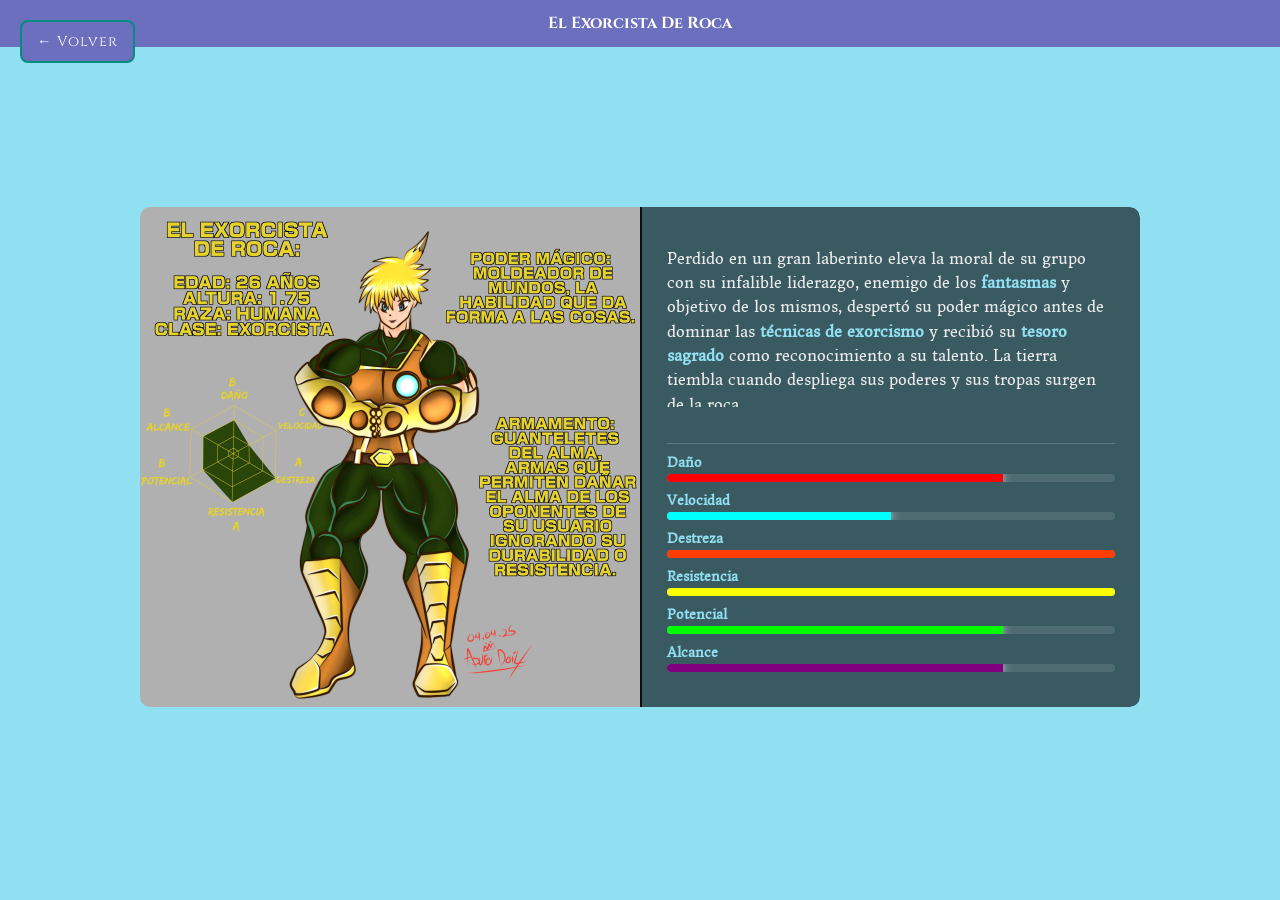
<file: Elementos/Tierra/Exorcista.html>
<!DOCTYPE html>
<html lang="es">
    <head>
        <meta charset="UTF-8">
        <meta name="viewport" content="width=device-width, initial-scale=1.0">
        <title>El Exorcista De Roca</title>
        <link href="https://fonts.googleapis.com/css2?family=Cinzel:wght@400..900&display=swap" rel="stylesheet">
        
        <link rel="preconnect" href="https://fonts.googleapis.com">
        <link rel="preconnect" href="https://fonts.gstatic.com" crossorigin>
        <link href="https://fonts.googleapis.com/css2?family=Archivo+Black&family=Bungee+Spice&family=Cinzel:wght@400..900&family=Donegal+One&family=Grechen+Fuemen&family=New+Rocker&family=Sedgwick+Ave&display=swap" rel="stylesheet">


        <link rel="stylesheet" href="Exorcista.css">
        <link rel="stylesheet" href="../../global.css">
        

    </head>

    



    <body>

        <header>
            <h1>El Exorcista De Roca</h1>
            <a href="../../index.html" class="back-btn">← Volver</a>
        </header>

        

    

        <section class="container">


            
            <div class="card card01">

            
            
            

                <div class="image-box">
                    <img class="img-normal" src="Base.jpeg">
                    <img class="img-hover" src="golem.jpeg">
                </div>

                <div class="text-box">
                    <p>
                    Perdido en un gran laberinto eleva la moral de su 
                    grupo con su infalible liderazgo, enemigo de los 
                    <span>fantasmas</span> y objetivo de los mismos, despertó su 
                    poder mágico antes de dominar las <span>técnicas de 
                    exorcismo</span> y recibió su <span>tesoro sagrado</span> como reconocimiento 
                    a su talento. La tierra tiembla cuando despliega sus poderes 
                    y sus tropas surgen de la roca.
                    <br>
                    <br>
                    <span>Un ejército de Golems</span> sería infranqueable y la defensa definitiva. 
                    <span>La Hechicera Diana</span> buscaría unirlo a sus filas para rescatar a su 
                    hermano del temible <a href="..\Espectro\Rey.html"><span>Rey Fantasma</span>.</a> Aunque en el camino descubrirá a 
                    un feroz contrincante que lo desafiara a un combate a muerte, en 
                    las profundidades del laberinto que los aprisionaba. 

                    </p>

                    <div class="hud">

                        <div class="stat">
                            <span>Daño</span>
                            <div class="bar"><div class="fill daño"></div></div>
                        </div>

                    
                        <div class="stat">
                            <span>Velocidad</span>
                            <div class="bar"><div class="fill velocidad"></div></div>
                        </div>

                        <div class="stat">
                            <span>Destreza</span>
                            <div class="bar"><div class="fill Destreza"></div></div>
                        </div>

                        <div class="stat">
                            <span>Resistencia</span>
                            <div class="bar"><div class="fill resistencia"></div></div>
                        </div>

                        <div class="stat">
                            <span>Potencial</span>
                            <div class="bar"><div class="fill Potencial"></div></div>
                        </div>

                        <div class="stat">
                            <span>Alcance</span>
                            <div class="bar"><div class="fill Alcance"></div></div>
                        </div>

                    </div>
                </div>

            </div>

        </section>

        <div class="page-transition"></div>
        <script src="../../script.js"></script> 

    



        
    </body>
</html>
</file>
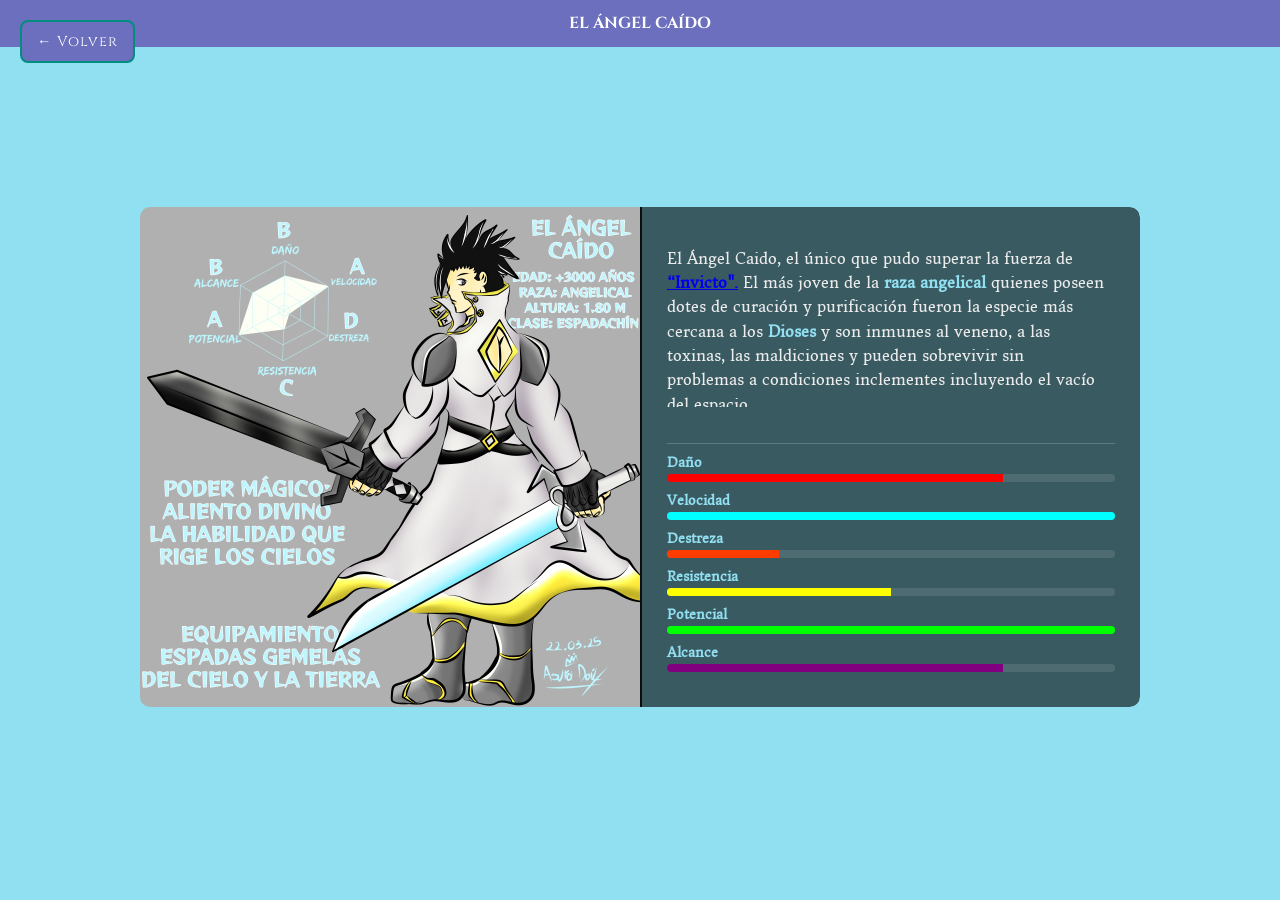
<file: Elementos/Viento/AngelC.html>
<!DOCTYPE html>
<html lang="es">
<head>
    <meta charset="UTF-8">
    <meta name="viewport" content="width=device-width, initial-scale=1.0">
    <title>EL ÁNGEL CAÍDO </title>

    <link href="https://fonts.googleapis.com/css2?family=Cinzel:wght@400..900&display=swap" rel="stylesheet">
    
    <link rel="preconnect" href="https://fonts.googleapis.com">
    <link rel="preconnect" href="https://fonts.gstatic.com" crossorigin>
    <link href="https://fonts.googleapis.com/css2?family=Archivo+Black&family=Bungee+Spice&family=Cinzel:wght@400..900&family=Donegal+One&family=Grechen+Fuemen&family=New+Rocker&family=Sedgwick+Ave&display=swap" rel="stylesheet">

    
    <link rel="stylesheet" href="AngelC.css">
    <link rel="stylesheet" href="../../global.css">
</head>

<body>

<header>
    <h1>EL ÁNGEL CAÍDO </h1>
    <a href="../../index.html" class="back-btn">← Volver</a>
</header>

<section class="container">

    <div class="card">

        <div class="image-box">
            <img class="img active" src="Base.jpeg">
            <img class="img" src="Angel.jpeg">
            <img class="img" src="Jerarca.jpeg">
        </div>

        <div class="text-box">

            <p>
                El Ángel Caido, el único que pudo superar la fuerza de
                <span><a href="..\Fuego\invicto.html">“Invicto".</a></span> El más 
                joven de la <span>raza angelical</span> quienes poseen dotes
                de curación y purificación fueron la especie más cercana a los
                 <span>Dioses</span> y son inmunes al veneno, a las toxinas,
                las maldiciones y pueden sobrevivir sin problemas a condiciones
                inclementes incluyendo el vacío del espacio. 
                <br>
                <br>
                Su madre murió a manos de un usuario magico humano, al sentir
                que la vida de su madre se desvanecía hizo uso de su
                <span>omnipresencia</span> para llegar al lugar y acabar con
                el culpable de dicho acto, comprobando con ello que dicho asesino
                no había ganado por ser más fuerte sino porque su madre fue incapaz
                de ir en serio contra seres tan frágiles. Asumirá la culpa del 
                crimen para proteger el honor de su madre, ganándo el odio de su 
                hermano y la aprobación de la gobernante de su raza quien con su 
                <span>omnisciencia</span> era la única testigo de aquel suceso. 
                Sin embargo aun conociendo la verdad se vio obligada a privarlo de su
                divinidad y desterrarlo al plano terrenal para guardar las apariencias
                y protegerlo de sus demas congeneres. 
                <br>
                <br>
                Tras vagar por milenios en el cosmos acabaría con cada
                duelista que se encontraba, en algún momento sería 
                contemplado por la <span>elemental de viento</span> quien le ofrecería
                volverse su campeón para participar como su representante
                en el <span>juego de los elementos</span>, ante su negativa la elemental
                le desafiara a un duelo de velocidad, el cual terminaría cuando
                la elemental atrapara al ángel, esta persecución duraría cientos
                de años gracias a su alta vitalidad recorrieron el vasto cosmos 
                por demasiado tiempo, tanto que la guerra contra los <span>demonios</span> 
                había alcanzado un punto crítico en que no había un rincón en el mundo
                que escapara del conflicto. Ante la amenaza y movidos por el cariño 
                que habían construido a través de su larga carrera decidieron 
                posponer su duelo. La elemental regresaría a sus territorios 
                acompañada de su rival quien blandió su espada en incontables batallas,
                hasta la caída del <span>gran rey demonio</span>. Aunque el peligro no terminaría
                con su caída pues pronto llegaría un <span>general demonio</span> cuya arma convertía
                en demonio a quienes cortaba con ella, la caída de su soberano había
                hecho que el ángel y su compañera bajarán la guardia al punto que 
                cuando se percataron de su llegada ya se había formado una legión 
                demoníaca que arrasaba sus tierras. 
                <br>
                <br>
                La compasión de la elemental haría que no usaran fuerza letal ante 
                los convertidos, ya que quería encontrar la manera de regresarlos a 
                la normalidad. A regañadientes el ángel haría uso de su super velocidad 
                para incapacitar momentáneamente al ejército demoníaco. 
                Lo que terminó por fatigar sus fuerzas en consecuencia no llegaría 
                a tiempo a auxiliar a su amada quien sería emboscada por el general
                demoníaco, aunque sus fuerzas eran equivalentes el demonio habría 
                manipulado a uno de los humanos que se refugiaba en el templo del 
                viento para atacar a la santa del viento. Herida sería fácilmente 
                abrumada por su demoníaco enemigo quien le cortaría para convertirla 
                en un demonio de alto nivel. Antes de ceder a la maldición y consciente
                de su final dejaría su poder mágico como un regalo para el guerrero 
                que amo. Quien apenas llegaría a tiempo para su despedida, tras la 
                cual haría uso de su propia arma para acabar con su existencia antes 
                de volverse contra lo que amo. 
                <br>
                <br>
                El ángel no podría afrontarlo y cedería ante la ira. La vida le había 
                traído momentos que no pudo superar e intoxicó sus sentimientos, lento 
                el cambio se produciría lento pero en su despertar violento quebró con 
                todo su pasado e infecto sus pensamientos. Cansado de pasar por la 
                humillación de no poder resguardar a los suyos ante la perversión. 
                Exterminaria al ejército demoníaco junto a su general  con ayuda de 
                la <span>espada de la santa</span> que podía matar de un corte a cualquier demonio 
                terminaría por hacerse con el arma de su enemigo, ya que había recibido
                el poder de su amada sería incapaz de acabar con su existencia por lo que
                desde entonces vago por el mundo desafiando a oponentes fuertes a quienes
                convierte en demonios esperando el dia que surgiera uno capaz de eliminarlo,
                aunque naturalmente ya era muy fuerte igual dominó el arte de la espada,
                sin embargo su arrogancia y confianza le hace prescindir de sus técnicas 
                especiales y atacar únicamente con estocadas simples pero letales. 
                Al llegar a la <span>ciudad de los guerreros</span> sería encerrado por dos de los 
                héroes que subyugaron al rey de los demonios en el <span>coliseo del cielo.</span>
                <br>
                <br>
                En la ciudad de los guerreros existe un coliseo flotante 
                que espera a contendientes formidables. Un Ángel que ha 
                fracasado toma el rol de verdugo y ejecuta a quienes aceptan 
                su reto, <span>las hadas de viento</span> han prometido la habilidad de vuelo a 
                quien logre la gran hazaña de derrotar al imbatible espadachín de 
                los cielos. Un reto dirigido únicamente hacia los más osados. 
</p>

            <div class="hud">

                <div class="stat">
                    <span>Daño</span>
                    <div class="bar"><div class="fill daño"></div></div>
                </div>

                <div class="stat">
                    <span>Velocidad</span>
                    <div class="bar"><div class="fill velocidad"></div></div>
                </div>

                <div class="stat">
                    <span>Destreza</span>
                    <div class="bar"><div class="fill destreza"></div></div>
                </div>

                <div class="stat">
                    <span>Resistencia</span>
                    <div class="bar"><div class="fill resistencia"></div></div>
                </div>

                <div class="stat">
                    <span>Potencial</span>
                    <div class="bar"><div class="fill potencial"></div></div>
                </div>

                <div class="stat">
                    <span>Alcance</span>
                    <div class="bar"><div class="fill alcance"></div></div>
                </div>

            </div>

        </div>

    </div>

</section>

<div class="page-transition"></div>

<script src="script2.js"></script>
</body>
</html>
</file>
<file: Elementos/Acido/Lamia.css>
*{

box-sizing: border-box;

}

body{

    margin: 0;
    font-size: 24px;
    font-family: "Donegal One", serif;
    background: #91E0F2;
    color:rgb(236, 236, 236) ;
    

}

header {
    background:  #6b6fbd;

    font-family: "Cinzel", serif;
    
    color: #ffffff;
    padding: 0.1rem 0.3rem;
}



header h1 {
    font-size: 1rem;
    text-align: center;
    padding: #364552;
}

.back-btn{
    position: fixed;
    top: 20px;
    left: 20px;
    padding: 10px 15px;

    background: #6b6fbd;
    color: #ffffff;
    text-decoration: none;

    border: 2px solid #038C7F;
    border-radius: 8px;

    font-size: 0.9rem;
    letter-spacing: 1px;

    transition: all 0.3s ease;
    z-index: 1000;
}

/* hover */
.back-btn:hover{
    background: #ffffff;
    color: #6b6fbd;
    box-shadow: 0 0 15px #038C7F;
    transform: scale(1.05);
}

.container{
    display: flex;
    justify-content: center;
    align-items: center;

    min-height: calc(100vh - 80px); /* altura menos header */
}

.card{
    display: flex;
    width: 1000px;
    height: 500px;
    overflow: hidden;
    border-radius: 10px;
}

/* CONTENEDOR IMAGEN */
.image-box{
    position: relative;
    width: 50%;
    height: 100%;
}

/* IMÁGENES */
.image-box img{
    position: absolute;
    width: 100%;
    height: 100%;
    object-fit: contain; /* 🔥 NO recorta */
    transition: opacity 0.6s ease;
}

.image-box{
    position: relative;
    width: 50%;
    height: 100%;
    overflow: hidden;
}

.img{
    position: absolute;
    width: 100%;
    height: 100%;
    object-fit: contain;

    opacity: 0;
    transition: opacity 0.6s ease;
}

/* imagen visible */
.img.active{
    opacity: 1;
}



/* TEXTO */
.text-box{
    width: 50%;
    padding: 25px;

    display: flex;
    flex-direction: column;
    justify-content: space-between;

    background: rgba(0,0,0,0.6); /* 🔥 fondo oscuro */
    border-left: 2px solid #0D0D0D;

    backdrop-filter: blur(6px); /* 🔥 efecto vidrio */
}

.text-box p{
    font-size: 0.95rem;
    line-height: 1.6;

    max-height: 60%;
    overflow-y: auto;

    padding-right: 10px;
}

.text-box p::-webkit-scrollbar{
    width: 6px;
}

.text-box p::-webkit-scrollbar-thumb{
    background: #7665FF;
    border-radius: 10px;
}

.hud{
    margin-top: 15px;
    padding-top: 10px;
    border-top: 1px solid rgba(255,255,255,0.2);
}
/* DESTACADOS */
span{
    color: #91E0F2;
    font-weight: bold;
}

/* CONTENEDOR IMAGEN */
.image-box{
    position: relative;
    width: 50%;
    height: 100%;
    overflow: hidden;
}

/* IMÁGENES */
.image-box img{
    position: absolute;
    width: 100%;
    height: 100%;
    object-fit: contain;
    transition: 
        opacity 0.6s ease,
        transform 0.6s ease,
        filter 0.6s ease;
}

.img{
    position: absolute;
    width: 100%;
    height: 100%;
    object-fit: contain;

    opacity: 0;
    transition: opacity 0.5s ease;
}

.img.active{
    opacity: 1;
}


.card:hover{
    box-shadow: 0 0 40px #7665FF;
}

.hud{
    margin-top: 20px;
    
}

/* cada stat */
.stat{
    margin-bottom: 10px;
}

/* nombre */
.stat span{
    display: block;
    font-size: 0.8rem;
    margin-bottom: 3px;
}

/* barra base */
.bar{
    
    height: 8px;
    background: rgba(255,255,255,0.1);
    border-radius: 5px;
    overflow: hidden;
}

/* relleno */
.fill{
    width: 0%; /* 🔥 importante */
    height: 100%;
   
    transition: width 1s cubic-bezier(0.25, 1.5, 0.5, 1);
}

.daño{ width: 50%; }
.velocidad{ width: 75%; }
.destreza{ width: 100%; }
.resistencia{ width: 100%; }
.potencial{ width: 50%; }
.alcance{ width: 75%; }


/* colores */
.daño{ background: red; }
.velocidad{ background: cyan; }
.destreza{ background: rgb(255, 60, 0); }
.resistencia{ background: yellow;}
.potencial{ background: lime; }
.alcance{background:purple ;}


/*Celular*/
@media (max-width: 720px){

    body{
        font-size: 18px;
    }



    .card{
        gap: 10px;
    }

    .card{
        flex-direction: column; /* 🔥 cambia a vertical */
        width: 90%;
        height: auto;
    }


    .image-box{
        width: 100%;
        height: 300px; /* 🔥 controlas tamaño de imagen */
    }

    .text-box p{
        order: 2; /* 🔥 texto abajo */
    }

    .hud{
        order: 1; /* 🔥 HUD arriba */
    }

    .text-box{
        width: 100%;
        height: auto;
        display: flex;
    }

    .text-box p{
    max-height: none; /* 🔥 quita límite en móvil */
    overflow: visible;
    }  
    
    .hud{
    margin-top: 10px;
    }

    



}
</file>
<file: global.css>
/*Trancicion entre paginas */

.page-transition{
    position: fixed;
    inset: 0;
    background: black;
    opacity: 0;
    pointer-events: none;
    z-index: 9999;
    transition: opacity 0.5s ease;
}

.page-transition.active{
    opacity: 1;
    pointer-events: all;
}
</file>
<file: Elementos/Agua/Oceanica.css>
*{

box-sizing: border-box;

}

body{

    margin: 0;
    font-size: 24px;
    font-family: "Donegal One", serif;
    background: #91E0F2;
    color:rgb(236, 236, 236) ;
    

}

header {
    background:  #6b6fbd;

    font-family: "Cinzel", serif;
    
    color: #ffffff;
    padding: 0.1rem 0.3rem;
}



header h1 {
    font-size: 1rem;
    text-align: center;
    padding: #364552;
}

.back-btn{
    position: fixed;
    top: 20px;
    left: 20px;
    padding: 10px 15px;

    background: #6b6fbd;
    color: #ffffff;
    text-decoration: none;

    border: 2px solid #038C7F;
    border-radius: 8px;

    font-size: 0.9rem;
    letter-spacing: 1px;

    transition: all 0.3s ease;
    z-index: 1000;
}

/* hover */
.back-btn:hover{
    background: #ffffff;
    color: #6b6fbd;
    box-shadow: 0 0 15px #038C7F;
    transform: scale(1.05);
}

.container{
    display: flex;
    justify-content: center;
    align-items: center;

    min-height: calc(100vh - 80px); /* altura menos header */
}

.card{
    display: flex;
    width: 1000px;
    height: 500px;
    overflow: hidden;
    border-radius: 10px;
}

/* CONTENEDOR IMAGEN */
.image-box{
    position: relative;
    width: 50%;
    height: 100%;
}

/* IMÁGENES */
.image-box img{
    position: absolute;
    width: 100%;
    height: 100%;
    object-fit: contain; /* 🔥 NO recorta */
    transition: opacity 0.6s ease;
}

/* estado */
.img-hover{
    opacity: 0;
}

/* HOVER SOLO EN IMAGEN */
.image-box:hover .img-hover{
    opacity: 1;
}

.image-box:hover .img-normal{
    opacity: 0;
}



/* TEXTO */
.text-box{
    width: 50%;
    padding: 25px;

    display: flex;
    flex-direction: column;
    justify-content: space-between;

    background: rgba(0,0,0,0.6); /* 🔥 fondo oscuro */
    border-left: 2px solid #0D0D0D;

    backdrop-filter: blur(6px); /* 🔥 efecto vidrio */
}

.text-box p{
    font-size: 0.95rem;
    line-height: 1.6;

    max-height: 60%;
    overflow-y: auto;

    padding-right: 10px;
}

.text-box p::-webkit-scrollbar{
    width: 6px;
}

.text-box p::-webkit-scrollbar-thumb{
    background: #7665FF;
    border-radius: 10px;
}

.hud{
    margin-top: 15px;
    padding-top: 10px;
    border-top: 1px solid rgba(255,255,255,0.2);
}
/* DESTACADOS */
span{
    color: #91E0F2;
    font-weight: bold;
}

/* CONTENEDOR IMAGEN */
.image-box{
    position: relative;
    width: 50%;
    height: 100%;
    overflow: hidden;
}

/* IMÁGENES */
.image-box img{
    position: absolute;
    width: 100%;
    height: 100%;
    object-fit: contain;
    transition: 
        opacity 0.6s ease,
        transform 0.6s ease,
        filter 0.6s ease;
}

/* estado inicial */
.img-hover{
    opacity: 0;
    transform: scale(1.1);
    filter: blur(5px) brightness(1.5);
}

/* HOVER → TRANSFORMACIÓN */
.image-box:hover .img-hover{
    opacity: 1;
    transform: scale(1);
    filter: blur(0) brightness(1);
}

.image-box:hover .img-normal{
    opacity: 0;
    transform: scale(0.95);
    filter: blur(3px);
}

.card:hover{
    box-shadow: 0 0 40px #7665FF;
}

.hud{
    margin-top: 20px;
    width: 100%;
}

/* cada stat */
.stat{
    margin-bottom: 10px;
}

/* nombre */
.stat span{
    display: block;
    font-size: 0.8rem;
    margin-bottom: 3px;
}

/* barra base */
.bar{
    width: 100%;
    height: 8px;
    background: rgba(255,255,255,0.1);
    border-radius: 5px;
    overflow: hidden;
}

/* relleno */
.fill{
    height: 100%;
    transition: width 1s ease;
}

.daño{
    width: 75%;
}

.velocidad{
    width: 75%;
}

.Destreza{
    width: 75%;
}

.resistencia{
    width: 75%;
}

.Potencial{
    width: 50%;
}

.Alcance{
    width: 25%;
}



/* colores */
.daño{ background: red; }
.velocidad{ background: cyan; }
.Destreza{ background: rgb(255, 60, 0); }
.resistencia{ background: yellow;}
.Potencial{ background: lime; }
.Alcance{background:purple ;}


.image-box:hover ~ .text-box .daño{
    width: 75%;
}

.image-box:hover ~ .text-box .velocidad{
    width: 75%;
}

.image-box:hover ~ .text-box .Destreza{
    width: 75%;
}

.image-box:hover ~ .text-box .resistencia{
    width: 75%;
}

.image-box:hover ~ .text-box .Potencial{
    width: 75%;
}

.image-box:hover ~ .text-box .Alcance{
    width: 100%;
}

.fill{
    box-shadow: 0 0 10px currentColor;
}


/*Celular*/
@media (max-width: 720px){

    body{
        font-size: 18px;
    }



    .card{
        gap: 10px;
    }

    .card{
        flex-direction: column; /* 🔥 cambia a vertical */
        width: 90%;
        height: auto;
    }


    .image-box{
        width: 100%;
        height: 300px; /* 🔥 controlas tamaño de imagen */
    }

    .text-box p{
        order: 2; /* 🔥 texto abajo */
    }

    .hud{
        order: 1; /* 🔥 HUD arriba */
    }

    .text-box{
        width: 100%;
        height: auto;
        display: flex;
    }

    .text-box p{
    max-height: none; /* 🔥 quita límite en móvil */
    overflow: visible;
    }  
    
    .hud{
    margin-top: 10px;
    }


}
</file>
<file: Elementos/Espectro/Rey.css>
*{

box-sizing: border-box;

}

body{

    margin: 0;
    font-size: 24px;
    font-family: "Donegal One", serif;
    background: #91E0F2;
    color:rgb(236, 236, 236) ;
    

}

header {
    background:  #6b6fbd;

    font-family: "Cinzel", serif;
    
    color: #ffffff;
    padding: 0.1rem 0.3rem;
}



header h1 {
    font-size: 1rem;
    text-align: center;
    padding: #364552;
}

.back-btn{
    position: fixed;
    top: 20px;
    left: 20px;
    padding: 10px 15px;

    background: #6b6fbd;
    color: #ffffff;
    text-decoration: none;

    border: 2px solid #038C7F;
    border-radius: 8px;

    font-size: 0.9rem;
    letter-spacing: 1px;

    transition: all 0.3s ease;
    z-index: 1000;
}

/* hover */
.back-btn:hover{
    background: #ffffff;
    color: #6b6fbd;
    box-shadow: 0 0 15px #038C7F;
    transform: scale(1.05);
}

.container{
    display: flex;
    justify-content: center;
    align-items: center;

    min-height: calc(100vh - 80px); /* altura menos header */
}

.card{
    display: flex;
    width: 1000px;
    height: 500px;
    overflow: hidden;
    border-radius: 10px;
}

/* CONTENEDOR IMAGEN */
.image-box{
    position: relative;
    width: 50%;
    height: 100%;
}

/* IMÁGENES */
.image-box img{
    position: absolute;
    width: 100%;
    height: 100%;
    object-fit: contain; /* 🔥 NO recorta */
    transition: opacity 0.6s ease;
}

/* estado */
.img-hover{
    opacity: 0;
}

/* HOVER SOLO EN IMAGEN */
.image-box:hover .img-hover{
    opacity: 1;
}

.image-box:hover .img-normal{
    opacity: 0;
}



/* TEXTO */
.text-box{
    width: 50%;
    padding: 25px;

    display: flex;
    flex-direction: column;
    justify-content: space-between;

    background: rgba(0,0,0,0.6); /* 🔥 fondo oscuro */
    border-left: 2px solid #0D0D0D;

    backdrop-filter: blur(6px); /* 🔥 efecto vidrio */
}

.text-box p{
    font-size: 0.95rem;
    line-height: 1.6;

    max-height: 60%;
    overflow-y: auto;

    padding-right: 10px;
}

.text-box p::-webkit-scrollbar{
    width: 6px;
}

.text-box p::-webkit-scrollbar-thumb{
    background: #7665FF;
    border-radius: 10px;
}

.hud{
    margin-top: 15px;
    padding-top: 10px;
    border-top: 1px solid rgba(255,255,255,0.2);
}
/* DESTACADOS */
span{
    color: #91E0F2;
    font-weight: bold;
}

/* CONTENEDOR IMAGEN */
.image-box{
    position: relative;
    width: 50%;
    height: 100%;
    overflow: hidden;
}

/* IMÁGENES */
.image-box img{
    position: absolute;
    width: 100%;
    height: 100%;
    object-fit: contain;
    transition: 
        opacity 0.6s ease,
        transform 0.6s ease,
        filter 0.6s ease;
}

/* estado inicial */
.img-hover{
    opacity: 0;
    transform: scale(1.1);
    filter: blur(5px) brightness(1.5);
}

/* HOVER → TRANSFORMACIÓN */
.image-box:hover .img-hover{
    opacity: 1;
    transform: scale(1);
    filter: blur(0) brightness(1);
}

.image-box:hover .img-normal{
    opacity: 0;
    transform: scale(0.95);
    filter: blur(3px);
}

.card:hover{
    box-shadow: 0 0 40px #7665FF;
}

.hud{
    margin-top: 20px;
    width: 100%;
}

/* cada stat */
.stat{
    margin-bottom: 10px;
}

/* nombre */
.stat span{
    display: block;
    font-size: 0.8rem;
    margin-bottom: 3px;
}

/* barra base */
.bar{
    width: 100%;
    height: 8px;
    background: rgba(255,255,255,0.1);
    border-radius: 5px;
    overflow: hidden;
}

/* relleno */
.fill{
    height: 100%;
    transition: width 1s ease;
}

.daño{
    width: 75%;
}

.velocidad{
    width: 50%;
}

.Destreza{
    width: 100%;
}

.resistencia{
    width: 25%;
}

.Potencial{
    width: 75%;
}

.Alcance{
    width: 100%;
}



/* colores */
.daño{ background: red; }
.velocidad{ background: cyan; }
.Destreza{ background: rgb(255, 60, 0); }
.resistencia{ background: yellow;}
.Potencial{ background: lime; }
.Alcance{background:purple ;}


.image-box:hover ~ .text-box .daño{
    width: 100%;
}

.image-box:hover ~ .text-box .velocidad{
    width: 100%;
}

.image-box:hover ~ .text-box .Destreza{
    width: 100%;
}

.image-box:hover ~ .text-box .resistencia{
    width: 100%;
}

.image-box:hover ~ .text-box .Potencial{
    width: 100%;
}

.image-box:hover ~ .text-box .Alcance{
    width: 100%;
}

.fill{
    box-shadow: 0 0 10px currentColor;
}


/*Celular*/
@media (max-width: 720px){

    body{
        font-size: 18px;
    }



    .card{
        gap: 10px;
    }

    .card{
        flex-direction: column; /* 🔥 cambia a vertical */
        width: 90%;
        height: auto;
    }


    .image-box{
        width: 100%;
        height: 300px; /* 🔥 controlas tamaño de imagen */
    }

    .text-box p{
        order: 2; /* 🔥 texto abajo */
    }

    .hud{
        order: 1; /* 🔥 HUD arriba */
    }

    .text-box{
        width: 100%;
        height: auto;
        display: flex;
    }

    .text-box p{
    max-height: none; /* 🔥 quita límite en móvil */
    overflow: visible;
    }  
    
    .hud{
    margin-top: 10px;
    }


}
</file>
<file: Elementos/Fuego/invicto.css>
*{

box-sizing: border-box;

}



body{

    margin: 0;
    font-size: 24px;
    font-family: "Donegal One", serif;
    background: #91E0F2;
    color:rgb(236, 236, 236) ;
    

}

header {
    background:  #6b6fbd;

    font-family: "Cinzel", serif;
    
    color: #ffffff;
    padding: 0.1rem 0.3rem;
}



header h1 {
    font-size: 1rem;
    text-align: center;
    padding: #364552;
}

.back-btn{
    position: fixed;
    top: 20px;
    left: 20px;
    padding: 10px 15px;

    background: #6b6fbd;
    color: #ffffff;
    text-decoration: none;

    border: 2px solid #038C7F;
    border-radius: 8px;

    font-size: 0.9rem;
    letter-spacing: 1px;

    transition: all 0.3s ease;
    z-index: 1000;
}

/* hover */
.back-btn:hover{
    background: #ffffff;
    color: #6b6fbd;
    box-shadow: 0 0 15px #038C7F;
    transform: scale(1.05);
}

.container{
    display: flex;
    justify-content: center;
    align-items: center;

    min-height: calc(100vh - 80px); /* altura menos header */
}

.card{
    display: flex;
    width: 1000px;
    height: 500px;
    overflow: hidden;
    border-radius: 10px;
}

/* CONTENEDOR IMAGEN */
.image-box{
    position: relative;
    width: 50%;
    height: 100%;
}

/* IMÁGENES */
.image-box img{
    position: absolute;
    width: 100%;
    height: 100%;
    object-fit: contain; /* 🔥 NO recorta */
    transition: opacity 0.6s ease;
}

/* estado */
.img-hover{
    opacity: 0;
}

/* HOVER SOLO EN IMAGEN */
.image-box:hover .img-hover{
    opacity: 1;
}

.image-box:hover .img-normal{
    opacity: 0;
}



/* TEXTO */
.text-box{
    width: 50%;
    padding: 25px;

    display: flex;
    flex-direction: column;
    justify-content: space-between;

    background: rgba(0,0,0,0.6); /* 🔥 fondo oscuro */
    border-left: 2px solid #0D0D0D;

    backdrop-filter: blur(6px); /* 🔥 efecto vidrio */
}

.text-box p{
    font-size: 0.95rem;
    line-height: 1.6;

    max-height: 60%;
    overflow-y: auto;

    padding-right: 10px;
}

.text-box p::-webkit-scrollbar{
    width: 6px;
}

.text-box p::-webkit-scrollbar-thumb{
    background: #7665FF;
    border-radius: 10px;
}

.hud{
    margin-top: 15px;
    padding-top: 10px;
    border-top: 1px solid rgba(255,255,255,0.2);
}
/* DESTACADOS */
span{
    color: #91E0F2;
    font-weight: bold;
}

/* CONTENEDOR IMAGEN */
.image-box{
    position: relative;
    width: 50%;
    height: 100%;
    overflow: hidden;
}

/* IMÁGENES */
.image-box img{
    position: absolute;
    width: 100%;
    height: 100%;
    object-fit: contain;
    transition: 
        opacity 0.6s ease,
        transform 0.6s ease,
        filter 0.6s ease;
}

/* estado inicial */
.img-hover{
    opacity: 0;
    transform: scale(1.1);
    filter: blur(5px) brightness(1.5);
}

/* HOVER → TRANSFORMACIÓN */
.image-box:hover .img-hover{
    opacity: 1;
    transform: scale(1);
    filter: blur(0) brightness(1);
}

.image-box:hover .img-normal{
    opacity: 0;
    transform: scale(0.95);
    filter: blur(3px);
}

.card:hover{
    box-shadow: 0 0 40px #7665FF;
}

.hud{
    margin-top: 20px;
    width: 100%;
}

/* cada stat */
.stat{
    margin-bottom: 10px;
}

/* nombre */
.stat span{
    display: block;
    font-size: 0.8rem;
    margin-bottom: 3px;
}

/* barra base */
.bar{
    width: 100%;
    height: 8px;
    background: rgba(255,255,255,0.1);
    border-radius: 5px;
    overflow: hidden;
}


/* relleno */
.fill{
    height: 100%;
    transition: width 1s ease;
}

.daño{
    width: 85%;
}

.velocidad{
    width: 85%;
}

.Destreza{
    width: 75%;
}

.resistencia{
    width: 75%;
}

.Potencial{
    width: 100%;
}

.Alcance{
    width: 15%;
}



/* colores */
.daño{ background: red; }
.velocidad{ background: cyan; }
.Destreza{ background: rgb(255, 60, 0); }
.resistencia{ background: yellow;}
.Potencial{ background: lime; }
.Alcance{background:purple ;}


.image-box:hover ~ .text-box .daño{
    width: 100%;
}

.image-box:hover ~ .text-box .velocidad{
    width: 100%;
}

.image-box:hover ~ .text-box .Destreza{
    width: 75%;
}

.image-box:hover ~ .text-box .resistencia{
    width: 100%;
}

.image-box:hover ~ .text-box .Potencial{
    width: 25%;
}

.image-box:hover ~ .text-box .Alcance{
    width: 100%;
}

.fill{
    box-shadow: 0 0 10px currentColor;
}

/*Celular*/
@media (max-width: 720px){

    body{
        font-size: 18px;
    }



    .card{
        gap: 10px;
    }

    .card{
        flex-direction: column; /* 🔥 cambia a vertical */
        width: 90%;
        height: auto;
    }


    .image-box{
        width: 100%;
        height: 300px; /* 🔥 controlas tamaño de imagen */
    }

    .text-box p{
        order: 2; /* 🔥 texto abajo */
    }

    .hud{
        order: 1; /* 🔥 HUD arriba */
    }

    .text-box{
        width: 100%;
        height: auto;
        display: flex;
    }

    .text-box p{
    max-height: none; /* 🔥 quita límite en móvil */
    overflow: visible;
    }  
    
    .hud{
    margin-top: 10px;
    }

    



}
</file>
<file: Elementos/Hielo/ASURA Z.css>
*{

box-sizing: border-box;

}

body{

    margin: 0;
    font-size: 24px;
    font-family: "Donegal One", serif;
    background: #91E0F2;
    color:rgb(236, 236, 236) ;
    

}

header {
    background:  #6b6fbd;

    font-family: "Cinzel", serif;
    
    color: #ffffff;
    padding: 0.1rem 0.3rem;
}


header h1 {
    font-size: 1rem;
    text-align: center;
    padding: #364552;
}

.back-btn{
    position: fixed;
    top: 20px;
    left: 20px;
    padding: 10px 15px;

    background: #6b6fbd;
    color: #ffffff;
    text-decoration: none;

    border: 2px solid #038C7F;
    border-radius: 8px;

    font-size: 0.9rem;
    letter-spacing: 1px;

    transition: all 0.3s ease;
    z-index: 1000;
}

/* hover */
.back-btn:hover{
    background: #ffffff;
    color: #6b6fbd;
    box-shadow: 0 0 15px #038C7F;
    transform: scale(1.05);
}

.container{
    display: flex;
    justify-content: center;
    align-items: center;

    min-height: calc(100vh - 80px); /* altura menos header */
}

.card{
    display: flex;
    width: 1000px;
    height: 500px;
    overflow: hidden;
    border-radius: 10px;
}

/* CONTENEDOR IMAGEN */
.image-box{
    position: relative;
    width: 50%;
    height: 100%;
}

/* IMÁGENES */
.image-box img{
    position: absolute;
    width: 100%;
    height: 100%;
    object-fit: contain; /* 🔥 NO recorta */
    transition: opacity 0.6s ease;
}

.image-box{
    position: relative;
    width: 50%;
    height: 100%;
    overflow: hidden;
}

.img{
    position: absolute;
    width: 100%;
    height: 100%;
    object-fit: contain;

    opacity: 0;
    transition: opacity 0.6s ease;
}

/* imagen visible */
.img.active{
    opacity: 1;
}



/* TEXTO */
.text-box{
    width: 50%;
    padding: 25px;

    display: flex;
    flex-direction: column;
    justify-content: space-between;

    background: rgba(0,0,0,0.6); /* 🔥 fondo oscuro */
    border-left: 2px solid #0D0D0D;

    backdrop-filter: blur(6px); /* 🔥 efecto vidrio */
}

.text-box p{
    font-size: 0.95rem;
    line-height: 1.6;

    max-height: 60%;
    overflow-y: auto;

    padding-right: 10px;
}

.text-box p::-webkit-scrollbar{
    width: 6px;
}

.text-box p::-webkit-scrollbar-thumb{
    background: #7665FF;
    border-radius: 10px;
}

.hud{
    margin-top: 15px;
    padding-top: 10px;
    border-top: 1px solid rgba(255,255,255,0.2);
}
/* DESTACADOS */
span{
    color: #91E0F2;
    font-weight: bold;
}

/* CONTENEDOR IMAGEN */
.image-box{
    position: relative;
    width: 50%;
    height: 100%;
    overflow: hidden;
}

/* IMÁGENES */
.image-box img{
    position: absolute;
    width: 100%;
    height: 100%;
    object-fit: contain;
    transition: 
        opacity 0.6s ease,
        transform 0.6s ease,
        filter 0.6s ease;
}

.img{
    position: absolute;
    width: 100%;
    height: 100%;
    object-fit: contain;

    opacity: 0;
    transition: opacity 0.5s ease;
}

.img.active{
    opacity: 1;
}





.card:hover{
    box-shadow: 0 0 40px #7665FF;
}

.hud{
    margin-top: 20px;
    
}

/* cada stat */
.stat{
    margin-bottom: 10px;
}

/* nombre */
.stat span{
    display: block;
    font-size: 0.8rem;
    margin-bottom: 3px;
}

/* barra base */
.bar{
    
    height: 8px;
    background: rgba(255,255,255,0.1);
    border-radius: 5px;
    overflow: hidden;
}

/* relleno */
.fill{
    width: 0%; /* 🔥 importante */
    height: 100%;
   
    transition: width 1s cubic-bezier(0.25, 1.5, 0.5, 1);
}

.daño{ width: 100%; }
.velocidad{ width: 75%; }
.destreza{ width: 100%; }
.resistencia{ width: 50%; }
.potencial{ width: 75%; }
.alcance{ width: 75%; }


/* colores */
.daño{ background: red; }
.velocidad{ background: cyan; }
.destreza{ background: rgb(255, 60, 0); }
.resistencia{ background: yellow;}
.potencial{ background: lime; }
.alcance{background:purple ;}


/*Celular*/
@media (max-width: 720px){

    body{
        font-size: 18px;
    }



    .card{
        gap: 10px;
    }

    .card{
        flex-direction: column; /* 🔥 cambia a vertical */
        width: 90%;
        height: auto;
    }


    .image-box{
        width: 100%;
        height: 300px; /* 🔥 controlas tamaño de imagen */
    }

    .text-box p{
        order: 2; /* 🔥 texto abajo */
    }

    .hud{
        order: 1; /* 🔥 HUD arriba */
    }

    .text-box{
        width: 100%;
        height: auto;
        display: flex;
    }

    .text-box p{
    max-height: none; /* 🔥 quita límite en móvil */
    overflow: visible;
    }  
    
    .hud{
    margin-top: 10px;
    }

    



}
</file>
<file: Elementos/Hilos/Tejedora.css>
*{

box-sizing: border-box;

}

body{

    margin: 0;
    font-size: 24px;
    font-family: "Donegal One", serif;
    background: #91E0F2;
    color:rgb(236, 236, 236) ;
    

}

header {
    background:  #6b6fbd;

    font-family: "Cinzel", serif;
    
    color: #ffffff;
    padding: 0.1rem 0.3rem;
}


header h1 {
    font-size: 1rem;
    text-align: center;
    padding: #364552;
}

.back-btn{
    position: fixed;
    top: 20px;
    left: 20px;
    padding: 10px 15px;

    background: #6b6fbd;
    color: #ffffff;
    text-decoration: none;

    border: 2px solid #038C7F;
    border-radius: 8px;

    font-size: 0.9rem;
    letter-spacing: 1px;

    transition: all 0.3s ease;
    z-index: 1000;
}

/* hover */
.back-btn:hover{
    background: #ffffff;
    color: #6b6fbd;
    box-shadow: 0 0 15px #038C7F;
    transform: scale(1.05);
}

.container{
    display: flex;
    justify-content: center;
    align-items: center;

    min-height: calc(100vh - 80px); /* altura menos header */
}

.card{
    display: flex;
    width: 1000px;
    height: 500px;
    overflow: hidden;
    border-radius: 10px;
}

/* CONTENEDOR IMAGEN */
.image-box{
    position: relative;
    width: 50%;
    height: 100%;
}

/* IMÁGENES */
.image-box img{
    position: absolute;
    width: 100%;
    height: 100%;
    object-fit: contain; /* 🔥 NO recorta */
    transition: opacity 0.6s ease;
}

.image-box{
    position: relative;
    width: 50%;
    height: 100%;
    overflow: hidden;
}

.img{
    position: absolute;
    width: 100%;
    height: 100%;
    object-fit: contain;

    opacity: 0;
    transition: opacity 0.6s ease;
}

/* imagen visible */
.img.active{
    opacity: 1;
}



/* TEXTO */
.text-box{
    width: 50%;
    padding: 25px;

    display: flex;
    flex-direction: column;
    justify-content: space-between;

    background: rgba(0,0,0,0.6); /* 🔥 fondo oscuro */
    border-left: 2px solid #0D0D0D;

    backdrop-filter: blur(6px); /* 🔥 efecto vidrio */
}

.text-box p{
    font-size: 0.95rem;
    line-height: 1.6;

    max-height: 60%;
    overflow-y: auto;

    padding-right: 10px;
}

.text-box p::-webkit-scrollbar{
    width: 6px;
}

.text-box p::-webkit-scrollbar-thumb{
    background: #7665FF;
    border-radius: 10px;
}

.hud{
    margin-top: 15px;
    padding-top: 10px;
    border-top: 1px solid rgba(255,255,255,0.2);
}
/* DESTACADOS */
span{
    color: #91E0F2;
    font-weight: bold;
}

/* CONTENEDOR IMAGEN */
.image-box{
    position: relative;
    width: 50%;
    height: 100%;
    overflow: hidden;
}

/* IMÁGENES */
.image-box img{
    position: absolute;
    width: 100%;
    height: 100%;
    object-fit: contain;
    transition: 
        opacity 0.6s ease,
        transform 0.6s ease,
        filter 0.6s ease;
}

.img{
    position: absolute;
    width: 100%;
    height: 100%;
    object-fit: contain;

    opacity: 0;
    transition: opacity 0.5s ease;
}

.img.active{
    opacity: 1;
}





.card:hover{
    box-shadow: 0 0 40px #7665FF;
}

.hud{
    margin-top: 20px;
    
}

/* cada stat */
.stat{
    margin-bottom: 10px;
}

/* nombre */
.stat span{
    display: block;
    font-size: 0.8rem;
    margin-bottom: 3px;
}

/* barra base */
.bar{
    
    height: 8px;
    background: rgba(255,255,255,0.1);
    border-radius: 5px;
    overflow: hidden;
}

/* relleno */
.fill{
    width: 0%; /* 🔥 importante */
    height: 100%;
   
    transition: width 1s cubic-bezier(0.25, 1.5, 0.5, 1);
}

.daño{ width: 50%; }
.velocidad{ width: 75%; }
.destreza{ width: 50%; }
.resistencia{ width: 100%; }
.potencial{ width: 100%; }
.alcance{ width: 75%; }


/* colores */
.daño{ background: red; }
.velocidad{ background: cyan; }
.destreza{ background: rgb(255, 60, 0); }
.resistencia{ background: yellow;}
.potencial{ background: lime; }
.alcance{background:purple ;}


/*Celular*/
@media (max-width: 720px){

    body{
        font-size: 18px;
    }



    .card{
        gap: 10px;
    }

    .card{
        flex-direction: column; /* 🔥 cambia a vertical */
        width: 90%;
        height: auto;
    }


    .image-box{
        width: 100%;
        height: 300px; /* 🔥 controlas tamaño de imagen */
    }

    .text-box p{
        order: 2; /* 🔥 texto abajo */
    }

    .hud{
        order: 1; /* 🔥 HUD arriba */
    }

    .text-box{
        width: 100%;
        height: auto;
        display: flex;
    }

    .text-box p{
    max-height: none; /* 🔥 quita límite en móvil */
    overflow: visible;
    }  
    
    .hud{
    margin-top: 10px;
    }

    



}
</file>
<file: Elementos/Mente/Silente.css>
*{

box-sizing: border-box;

}

body{

    margin: 0;
    font-size: 24px;
    font-family: "Donegal One", serif;
    background: #91E0F2;
    color:rgb(236, 236, 236) ;
    

}

header {
    background:  #6b6fbd;

    font-family: "Cinzel", serif;
    
    color: #ffffff;
    padding: 0.1rem 0.3rem;
}



header h1 {
    font-size: 1rem;
    text-align: center;
    padding: #364552;
}

.back-btn{
    position: fixed;
    top: 20px;
    left: 20px;
    padding: 10px 15px;

    background: #6b6fbd;
    color: #ffffff;
    text-decoration: none;

    border: 2px solid #038C7F;
    border-radius: 8px;

    font-size: 0.9rem;
    letter-spacing: 1px;

    transition: all 0.3s ease;
    z-index: 1000;
}

/* hover */
.back-btn:hover{
    background: #ffffff;
    color: #6b6fbd;
    box-shadow: 0 0 15px #038C7F;
    transform: scale(1.05);
}

.container{
    display: flex;
    justify-content: center;
    align-items: center;

    min-height: calc(100vh - 80px); /* altura menos header */
}

.card{
    display: flex;
    width: 1000px;
    height: 500px;
    overflow: hidden;
    border-radius: 10px;
}

/* CONTENEDOR IMAGEN */
.image-box{
    position: relative;
    width: 50%;
    height: 100%;
}

/* IMÁGENES */
.image-box img{
    position: absolute;
    width: 100%;
    height: 100%;
    object-fit: contain; /* 🔥 NO recorta */
    transition: opacity 0.6s ease;
}

/* estado */
.img-hover{
    opacity: 0;
}

/* HOVER SOLO EN IMAGEN */
.image-box:hover .img-hover{
    opacity: 1;
}

.image-box:hover .img-normal{
    opacity: 0;
}



/* TEXTO */
.text-box{
    width: 50%;
    padding: 25px;

    display: flex;
    flex-direction: column;
    justify-content: space-between;

    background: rgba(0,0,0,0.6); /* 🔥 fondo oscuro */
    border-left: 2px solid #0D0D0D;

    backdrop-filter: blur(6px); /* 🔥 efecto vidrio */
}

.text-box p{
    font-size: 0.95rem;
    line-height: 1.6;

    max-height: 60%;
    overflow-y: auto;

    padding-right: 10px;
}

.text-box p::-webkit-scrollbar{
    width: 6px;
}

.text-box p::-webkit-scrollbar-thumb{
    background: #7665FF;
    border-radius: 10px;
}

.hud{
    margin-top: 15px;
    padding-top: 10px;
    border-top: 1px solid rgba(255,255,255,0.2);
}
/* DESTACADOS */
span{
    color: #91E0F2;
    font-weight: bold;
}

/* CONTENEDOR IMAGEN */
.image-box{
    position: relative;
    width: 50%;
    height: 100%;
    overflow: hidden;
}

/* IMÁGENES */
.image-box img{
    position: absolute;
    width: 100%;
    height: 100%;
    object-fit: contain;
    transition: 
        opacity 0.6s ease,
        transform 0.6s ease,
        filter 0.6s ease;
}

/* estado inicial */
.img-hover{
    opacity: 0;
    transform: scale(1.1);
    filter: blur(5px) brightness(1.5);
}

/* HOVER → TRANSFORMACIÓN */
.image-box:hover .img-hover{
    opacity: 1;
    transform: scale(1);
    filter: blur(0) brightness(1);
}

.image-box:hover .img-normal{
    opacity: 0;
    transform: scale(0.95);
    filter: blur(3px);
}

.card:hover{
    box-shadow: 0 0 40px #7665FF;
}

.hud{
    margin-top: 20px;
    width: 100%;
}

/* cada stat */
.stat{
    margin-bottom: 10px;
}

/* nombre */
.stat span{
    display: block;
    font-size: 0.8rem;
    margin-bottom: 3px;
}

/* barra base */
.bar{
    width: 100%;
    height: 8px;
    background: rgba(255,255,255,0.1);
    border-radius: 5px;
    overflow: hidden;
}

/* relleno */
.fill{
    height: 100%;
    transition: width 1s ease;
}

.daño{
    width: 100%;
}

.velocidad{
    width: 25%;
}

.Destreza{
    width: 50%;
}

.resistencia{
    width: 50%;
}

.Potencial{
    width: 75%;
}

.Alcance{
    width: 100%;
}



/* colores */
.daño{ background: red; }
.velocidad{ background: cyan; }
.Destreza{ background: rgb(255, 60, 0); }
.resistencia{ background: yellow;}
.Potencial{ background: lime; }
.Alcance{background:purple ;}


.image-box:hover ~ .text-box .daño{
    width: 100%;
}

.image-box:hover ~ .text-box .velocidad{
    width: 75%;
}

.image-box:hover ~ .text-box .Destreza{
    width: 75%;
}

.image-box:hover ~ .text-box .resistencia{
    width: 75%;
}

.image-box:hover ~ .text-box .Potencial{
    width: 25%;
}

.image-box:hover ~ .text-box .Alcance{
    width: 25%;
}

.fill{
    box-shadow: 0 0 10px currentColor;
}


/*Celular*/
@media (max-width: 720px){

    body{
        font-size: 18px;
    }



    .card{
        gap: 10px;
    }

    .card{
        flex-direction: column; /* 🔥 cambia a vertical */
        width: 90%;
        height: auto;
    }


    .image-box{
        width: 100%;
        height: 300px; /* 🔥 controlas tamaño de imagen */
    }

    .text-box p{
        order: 2; /* 🔥 texto abajo */
    }

    .hud{
        order: 1; /* 🔥 HUD arriba */
    }

    .text-box{
        width: 100%;
        height: auto;
        display: flex;
    }

    .text-box p{
    max-height: none; /* 🔥 quita límite en móvil */
    overflow: visible;
    }  
    
    .hud{
    margin-top: 10px;
    }


}
</file>
<file: Elementos/Metal/Sable.css>
*{

box-sizing: border-box;

}

body{

    margin: 0;
    font-size: 24px;
    font-family: "Donegal One", serif;
    background: #91E0F2;
    color:rgb(236, 236, 236) ;
    

}

header {
    background:  #6b6fbd;

    font-family: "Cinzel", serif;
    
    color: #ffffff;
    padding: 0.1rem 0.3rem;
}



header h1 {
    font-size: 1rem;
    text-align: center;
    padding: #364552;
}

.back-btn{
    position: fixed;
    top: 20px;
    left: 20px;
    padding: 10px 15px;

    background: #6b6fbd;
    color: #ffffff;
    text-decoration: none;

    border: 2px solid #038C7F;
    border-radius: 8px;

    font-size: 0.9rem;
    letter-spacing: 1px;

    transition: all 0.3s ease;
    z-index: 1000;
}

/* hover */
.back-btn:hover{
    background: #ffffff;
    color: #6b6fbd;
    box-shadow: 0 0 15px #038C7F;
    transform: scale(1.05);
}

.container{
    display: flex;
    justify-content: center;
    align-items: center;

    min-height: calc(100vh - 80px); /* altura menos header */
}

.card{
    display: flex;
    width: 1000px;
    height: 500px;
    overflow: hidden;
    border-radius: 10px;
}

/* CONTENEDOR IMAGEN */
.image-box{
    position: relative;
    width: 50%;
    height: 100%;
}

/* IMÁGENES */
.image-box img{
    position: absolute;
    width: 100%;
    height: 100%;
    object-fit: contain; /* 🔥 NO recorta */
    transition: opacity 0.6s ease;
}

.image-box{
    position: relative;
    width: 50%;
    height: 100%;
    overflow: hidden;
}

.img{
    position: absolute;
    width: 100%;
    height: 100%;
    object-fit: contain;

    opacity: 0;
    transition: opacity 0.6s ease;
}

/* imagen visible */
.img.active{
    opacity: 1;
}



/* TEXTO */
.text-box{
    width: 50%;
    padding: 25px;

    display: flex;
    flex-direction: column;
    justify-content: space-between;

    background: rgba(0,0,0,0.6); /* 🔥 fondo oscuro */
    border-left: 2px solid #0D0D0D;

    backdrop-filter: blur(6px); /* 🔥 efecto vidrio */
}

.text-box p{
    font-size: 0.95rem;
    line-height: 1.6;

    max-height: 60%;
    overflow-y: auto;

    padding-right: 10px;
}

.text-box p::-webkit-scrollbar{
    width: 6px;
}

.text-box p::-webkit-scrollbar-thumb{
    background: #7665FF;
    border-radius: 10px;
}

.hud{
    margin-top: 15px;
    padding-top: 10px;
    border-top: 1px solid rgba(255,255,255,0.2);
}
/* DESTACADOS */
span{
    color: #91E0F2;
    font-weight: bold;
}

/* CONTENEDOR IMAGEN */
.image-box{
    position: relative;
    width: 50%;
    height: 100%;
    overflow: hidden;
}

/* IMÁGENES */
.image-box img{
    position: absolute;
    width: 100%;
    height: 100%;
    object-fit: contain;
    transition: 
        opacity 0.6s ease,
        transform 0.6s ease,
        filter 0.6s ease;
}

.img{
    position: absolute;
    width: 100%;
    height: 100%;
    object-fit: contain;

    opacity: 0;
    transition: opacity 0.5s ease;
}

.img.active{
    opacity: 1;
}





.card:hover{
    box-shadow: 0 0 40px #7665FF;
}

.hud{
    margin-top: 20px;
    
}

/* cada stat */
.stat{
    margin-bottom: 10px;
}

/* nombre */
.stat span{
    display: block;
    font-size: 0.8rem;
    margin-bottom: 3px;
}

/* barra base */
.bar{
    
    height: 8px;
    background: rgba(255,255,255,0.1);
    border-radius: 5px;
    overflow: hidden;
}

/* relleno */
.fill{
    width: 0%; /* 🔥 importante */
    height: 100%;
   
    transition: width 1s cubic-bezier(0.25, 1.5, 0.5, 1);
}

.daño{ width: 30%; }
.velocidad{ width: 10%; }
.destreza{ width: 10%; }
.resistencia{ width: 85%; }
.potencial{ width: 10%; }
.alcance{ width: 5%; }


/* colores */
.daño{ background: red; }
.velocidad{ background: cyan; }
.destreza{ background: rgb(255, 60, 0); }
.resistencia{ background: yellow;}
.potencial{ background: lime; }
.alcance{background:purple ;}


/*Celular*/
@media (max-width: 720px){

    body{
        font-size: 18px;
    }



    .card{
        gap: 10px;
    }

    .card{
        flex-direction: column; /*  cambia a vertical */
        width: 90%;
        height: auto;
    }


    .image-box{
        width: 100%;
        height: 300px; /*  controlas tamaño de imagen */
    }

    .text-box p{
        order: 2; /*  texto abajo */
    }

    .hud{
        order: 1; /*  HUD arriba */
    }

    .text-box{
        width: 100%;
        height: auto;
        display: flex;
    }

    .text-box p{
    max-height: none; /*  quita límite en móvil */
    overflow: visible;
    }  
    
    .hud{
    margin-top: 10px;
    }

    



}
</file>
<file: Elementos/Psicoquinesis/La insondable.css>
*{

box-sizing: border-box;

}

body{

    margin: 0;
    font-size: 24px;
    font-family: "Donegal One", serif;
    background: #91E0F2;
    color:rgb(236, 236, 236) ;
    

}

header {
    background:  #6b6fbd;

    font-family: "Cinzel", serif;
    
    color: #ffffff;
    padding: 0.1rem 0.3rem;
}



header h1 {
    font-size: 1rem;
    text-align: center;
    padding: #364552;
}

.back-btn{
    position: fixed;
    top: 20px;
    left: 20px;
    padding: 10px 15px;

    background: #6b6fbd;
    color: #ffffff;
    text-decoration: none;

    border: 2px solid #038C7F;
    border-radius: 8px;

    font-size: 0.9rem;
    letter-spacing: 1px;

    transition: all 0.3s ease;
    z-index: 1000;
}

/* hover */
.back-btn:hover{
    background: #ffffff;
    color: #6b6fbd;
    box-shadow: 0 0 15px #038C7F;
    transform: scale(1.05);
}

.container{
    display: flex;
    justify-content: center;
    align-items: center;

    min-height: calc(100vh - 80px); /* altura menos header */
}

.card{
    display: flex;
    width: 1000px;
    height: 500px;
    overflow: hidden;
    border-radius: 10px;
}

/* CONTENEDOR IMAGEN */
.image-box{
    position: relative;
    width: 50%;
    height: 100%;
}

/* IMÁGENES */
.image-box img{
    position: absolute;
    width: 100%;
    height: 100%;
    object-fit: contain; /* 🔥 NO recorta */
    transition: opacity 0.6s ease;
}

/* estado */
.img-hover{
    opacity: 0;
}

/* HOVER SOLO EN IMAGEN */
.image-box:hover .img-hover{
    opacity: 1;
}

.image-box:hover .img-normal{
    opacity: 0;
}



/* TEXTO */
.text-box{
    width: 50%;
    padding: 25px;

    display: flex;
    flex-direction: column;
    justify-content: space-between;

    background: rgba(0,0,0,0.6); /* 🔥 fondo oscuro */
    border-left: 2px solid #0D0D0D;

    backdrop-filter: blur(6px); /* 🔥 efecto vidrio */
}

.text-box p{
    font-size: 0.95rem;
    line-height: 1.6;

    max-height: 60%;
    overflow-y: auto;

    padding-right: 10px;
}

.text-box p::-webkit-scrollbar{
    width: 6px;
}

.text-box p::-webkit-scrollbar-thumb{
    background: #7665FF;
    border-radius: 10px;
}

.hud{
    margin-top: 15px;
    padding-top: 10px;
    border-top: 1px solid rgba(255,255,255,0.2);
}
/* DESTACADOS */
span{
    color: #91E0F2;
    font-weight: bold;
}

/* CONTENEDOR IMAGEN */
.image-box{
    position: relative;
    width: 50%;
    height: 100%;
    overflow: hidden;
}

/* IMÁGENES */
.image-box img{
    position: absolute;
    width: 100%;
    height: 100%;
    object-fit: contain;
    transition: 
        opacity 0.6s ease,
        transform 0.6s ease,
        filter 0.6s ease;
}

/* estado inicial */
.img-hover{
    opacity: 0;
    transform: scale(1.1);
    filter: blur(5px) brightness(1.5);
}

/* HOVER → TRANSFORMACIÓN */
.image-box:hover .img-hover{
    opacity: 1;
    transform: scale(1);
    filter: blur(0) brightness(1);
}

.image-box:hover .img-normal{
    opacity: 0;
    transform: scale(0.95);
    filter: blur(3px);
}

.card:hover{
    box-shadow: 0 0 40px #7665FF;
}

.hud{
    margin-top: 20px;
    width: 100%;
}

/* cada stat */
.stat{
    margin-bottom: 10px;
}

/* nombre */
.stat span{
    display: block;
    font-size: 0.8rem;
    margin-bottom: 3px;
}

/* barra base */
.bar{
    width: 100%;
    height: 8px;
    background: rgba(255,255,255,0.1);
    border-radius: 5px;
    overflow: hidden;
}

/* relleno */
.fill{
    height: 100%;
    transition: width 1s ease;
}

.daño{
    width: 50%;
}

.velocidad{
    width: 75%;
}

.Destreza{
    width: 100%;
}

.resistencia{
    width: 75%;
}

.Potencial{
    width: 75%;
}

.Alcance{
    width: 100%;
}



/* colores */
.daño{ background: red; }
.velocidad{ background: cyan; }
.Destreza{ background: rgb(255, 60, 0); }
.resistencia{ background: yellow;}
.Potencial{ background: lime; }
.Alcance{background:purple ;}


.image-box:hover ~ .text-box .daño{
    width: 75%;
}

.image-box:hover ~ .text-box .velocidad{
    width: 100%;
}

.image-box:hover ~ .text-box .Destreza{
    width: 100%;
}

.image-box:hover ~ .text-box .resistencia{
    width: 75%;
}

.image-box:hover ~ .text-box .Potencial{
    width: 100%;
}

.image-box:hover ~ .text-box .Alcance{
    width: 100%;
}

.fill{
    box-shadow: 0 0 10px currentColor;
}


/*Celular*/
@media (max-width: 720px){

    body{
        font-size: 18px;
    }



    .card{
        gap: 10px;
    }

    .card{
        flex-direction: column; /* 🔥 cambia a vertical */
        width: 90%;
        height: auto;
    }


    .image-box{
        width: 100%;
        height: 300px; /* 🔥 controlas tamaño de imagen */
    }

    .text-box p{
        order: 2; /* 🔥 texto abajo */
    }

    .hud{
        order: 1; /* 🔥 HUD arriba */
    }

    .text-box{
        width: 100%;
        height: auto;
        display: flex;
    }

    .text-box p{
    max-height: none; /* 🔥 quita límite en móvil */
    overflow: visible;
    }  
    
    .hud{
    margin-top: 10px;
    }


}
</file>
<file: Elementos/Tiempo/Viajero.css>
*{

box-sizing: border-box;

}

body{

    margin: 0;
    font-size: 24px;
    font-family: "Donegal One", serif;
    background: #91E0F2;
    color:rgb(236, 236, 236) ;
    

}

header {
    background:  #6b6fbd;

    font-family: "Cinzel", serif;
    
    color: #ffffff;
    padding: 0.1rem 0.3rem;
}



header h1 {
    font-size: 1rem;
    text-align: center;
    padding: #364552;
}

.back-btn{
    position: fixed;
    top: 20px;
    left: 20px;
    padding: 10px 15px;

    background: #6b6fbd;
    color: #ffffff;
    text-decoration: none;

    border: 2px solid #038C7F;
    border-radius: 8px;

    font-size: 0.9rem;
    letter-spacing: 1px;

    transition: all 0.3s ease;
    z-index: 1000;
}

/* hover */
.back-btn:hover{
    background: #ffffff;
    color: #6b6fbd;
    box-shadow: 0 0 15px #038C7F;
    transform: scale(1.05);
}

.container{
    display: flex;
    justify-content: center;
    align-items: center;

    min-height: calc(100vh - 80px); /* altura menos header */
}

.card{
    display: flex;
    width: 1000px;
    height: 500px;
    overflow: hidden;
    border-radius: 10px;
}

/* CONTENEDOR IMAGEN */
.image-box{
    position: relative;
    width: 50%;
    height: 100%;
}

/* IMÁGENES */
.image-box img{
    position: absolute;
    width: 100%;
    height: 100%;
    object-fit: contain; /* 🔥 NO recorta */
    transition: opacity 0.6s ease;
}

/* estado */
.img-hover{
    opacity: 0;
}

/* HOVER SOLO EN IMAGEN */
.image-box:hover .img-hover{
    opacity: 1;
}

.image-box:hover .img-normal{
    opacity: 0;
}



/* TEXTO */
.text-box{
    width: 50%;
    padding: 25px;

    display: flex;
    flex-direction: column;
    justify-content: space-between;

    background: rgba(0,0,0,0.6); /* 🔥 fondo oscuro */
    border-left: 2px solid #0D0D0D;

    backdrop-filter: blur(6px); /* 🔥 efecto vidrio */
}

.text-box p{
    font-size: 0.95rem;
    line-height: 1.6;

    max-height: 60%;
    overflow-y: auto;

    padding-right: 10px;
}

.text-box p::-webkit-scrollbar{
    width: 6px;
}

.text-box p::-webkit-scrollbar-thumb{
    background: #7665FF;
    border-radius: 10px;
}

.hud{
    margin-top: 15px;
    padding-top: 10px;
    border-top: 1px solid rgba(255,255,255,0.2);
}
/* DESTACADOS */
span{
    color: #91E0F2;
    font-weight: bold;
}

/* CONTENEDOR IMAGEN */
.image-box{
    position: relative;
    width: 50%;
    height: 100%;
    overflow: hidden;
}

/* IMÁGENES */
.image-box img{
    position: absolute;
    width: 100%;
    height: 100%;
    object-fit: contain;
    transition: 
        opacity 0.6s ease,
        transform 0.6s ease,
        filter 0.6s ease;
}

/* estado inicial */
.img-hover{
    opacity: 0;
    transform: scale(1.1);
    filter: blur(5px) brightness(1.5);
}

/* HOVER → TRANSFORMACIÓN */
.image-box:hover .img-hover{
    opacity: 1;
    transform: scale(1);
    filter: blur(0) brightness(1);
}

.image-box:hover .img-normal{
    opacity: 0;
    transform: scale(0.95);
    filter: blur(3px);
}

.card:hover{
    box-shadow: 0 0 40px #7665FF;
}

.hud{
    margin-top: 20px;
    width: 100%;
}

/* cada stat */
.stat{
    margin-bottom: 10px;
}

/* nombre */
.stat span{
    display: block;
    font-size: 0.8rem;
    margin-bottom: 3px;
}

/* barra base */
.bar{
    width: 100%;
    height: 8px;
    background: rgba(255,255,255,0.1);
    border-radius: 5px;
    overflow: hidden;
}

/* relleno */
.fill{
    height: 100%;
    transition: width 1s ease;
}

.daño{
    width: 75%;
}

.velocidad{
    width: 100%;
}

.Destreza{
    width: 100%;
}

.resistencia{
    width: 50%;
}

.Potencial{
    width: 100%;
}

.Alcance{
    width: 25%;
}



/* colores */
.daño{ background: red; }
.velocidad{ background: cyan; }
.Destreza{ background: rgb(255, 60, 0); }
.resistencia{ background: yellow;}
.Potencial{ background: lime; }
.Alcance{background:lightskyblue ;}


.image-box:hover ~ .text-box .daño{
    width: 75%;
}

.image-box:hover ~ .text-box .velocidad{
    width: 100%;
}

.image-box:hover ~ .text-box .Destreza{
    width: 100%;
}

.image-box:hover ~ .text-box .resistencia{
    width: 50%;
}

.image-box:hover ~ .text-box .Potencial{
    width: 100%;
}

.image-box:hover ~ .text-box .Alcance{
    width: 25%;
}

.fill{
    box-shadow: 0 0 10px currentColor;
}


/*Celular*/
@media (max-width: 720px){

    body{
        font-size: 18px;
    }



    .card{
        gap: 10px;
    }

    .card{
        flex-direction: column; /* 🔥 cambia a vertical */
        width: 90%;
        height: auto;
    }


    .image-box{
        width: 100%;
        height: 300px; /* 🔥 controlas tamaño de imagen */
    }

    .text-box p{
        order: 2; /* 🔥 texto abajo */
    }

    .hud{
        order: 1; /* 🔥 HUD arriba */
    }

    .text-box{
        width: 100%;
        height: auto;
        display: flex;
    }

    .text-box p{
    max-height: none; /* 🔥 quita límite en móvil */
    overflow: visible;
    }  
    
    .hud{
    margin-top: 10px;
    }


}
</file>
<file: Elementos/Tierra/Exorcista.css>
*{

box-sizing: border-box;

}

body{

    margin: 0;
    font-size: 24px;
    font-family: "Donegal One", serif;
    background: #91E0F2;
    color:rgb(236, 236, 236) ;
    

}

header {
    background:  #6b6fbd;

    font-family: "Cinzel", serif;
    
    color: #ffffff;
    padding: 0.1rem 0.3rem;
}



header h1 {
    font-size: 1rem;
    text-align: center;
    padding: #364552;
}

.back-btn{
    position: fixed;
    top: 20px;
    left: 20px;
    padding: 10px 15px;

    background: #6b6fbd;
    color: #ffffff;
    text-decoration: none;

    border: 2px solid #038C7F;
    border-radius: 8px;

    font-size: 0.9rem;
    letter-spacing: 1px;

    transition: all 0.3s ease;
    z-index: 1000;
}

/* hover */
.back-btn:hover{
    background: #ffffff;
    color: #6b6fbd;
    box-shadow: 0 0 15px #038C7F;
    transform: scale(1.05);
}

.container{
    display: flex;
    justify-content: center;
    align-items: center;

    min-height: calc(100vh - 80px); /* altura menos header */
}

.card{
    display: flex;
    width: 1000px;
    height: 500px;
    overflow: hidden;
    border-radius: 10px;
}

/* CONTENEDOR IMAGEN */
.image-box{
    position: relative;
    width: 50%;
    height: 100%;
}

/* IMÁGENES */
.image-box img{
    position: absolute;
    width: 100%;
    height: 100%;
    object-fit: contain; /* 🔥 NO recorta */
    transition: opacity 0.6s ease;
}

/* estado */
.img-hover{
    opacity: 0;
}

/* HOVER SOLO EN IMAGEN */
.image-box:hover .img-hover{
    opacity: 1;
}

.image-box:hover .img-normal{
    opacity: 0;
}



/* TEXTO */
.text-box{
    width: 50%;
    padding: 25px;

    display: flex;
    flex-direction: column;
    justify-content: space-between;

    background: rgba(0,0,0,0.6); /* 🔥 fondo oscuro */
    border-left: 2px solid #0D0D0D;

    backdrop-filter: blur(6px); /* 🔥 efecto vidrio */
}

.text-box p{
    font-size: 0.95rem;
    line-height: 1.6;

    max-height: 60%;
    overflow-y: auto;

    padding-right: 10px;
}

.text-box p::-webkit-scrollbar{
    width: 6px;
}

.text-box p::-webkit-scrollbar-thumb{
    background: #7665FF;
    border-radius: 10px;
}

.hud{
    margin-top: 15px;
    padding-top: 10px;
    border-top: 1px solid rgba(255,255,255,0.2);
}
/* DESTACADOS */
span{
    color: #91E0F2;
    font-weight: bold;
}

/* CONTENEDOR IMAGEN */
.image-box{
    position: relative;
    width: 50%;
    height: 100%;
    overflow: hidden;
}

/* IMÁGENES */
.image-box img{
    position: absolute;
    width: 100%;
    height: 100%;
    object-fit: contain;
    transition: 
        opacity 0.6s ease,
        transform 0.6s ease,
        filter 0.6s ease;
}

/* estado inicial */
.img-hover{
    opacity: 0;
    transform: scale(1.1);
    filter: blur(5px) brightness(1.5);
}

/* HOVER → TRANSFORMACIÓN */
.image-box:hover .img-hover{
    opacity: 1;
    transform: scale(1);
    filter: blur(0) brightness(1);
}

.image-box:hover .img-normal{
    opacity: 0;
    transform: scale(0.95);
    filter: blur(3px);
}

.card:hover{
    box-shadow: 0 0 40px #7665FF;
}

.hud{
    margin-top: 20px;
    width: 100%;
}

/* cada stat */
.stat{
    margin-bottom: 10px;
}

/* nombre */
.stat span{
    display: block;
    font-size: 0.8rem;
    margin-bottom: 3px;
}

/* barra base */
.bar{
    width: 100%;
    height: 8px;
    background: rgba(255,255,255,0.1);
    border-radius: 5px;
    overflow: hidden;
}

/* relleno */
.fill{
    height: 100%;
    transition: width 1s ease;
}

.daño{
    width: 75%;
}

.velocidad{
    width: 50%;
}

.Destreza{
    width: 100%;
}

.resistencia{
    width: 100%;
}

.Potencial{
    width: 75%;
}

.Alcance{
    width: 75%;
}



/* colores */
.daño{ background: red; }
.velocidad{ background: cyan; }
.Destreza{ background: rgb(255, 60, 0); }
.resistencia{ background: yellow;}
.Potencial{ background: lime; }
.Alcance{background:purple ;}


.image-box:hover ~ .text-box .daño{
    width: 75%;
}

.image-box:hover ~ .text-box .velocidad{
    width: 25%;
}

.image-box:hover ~ .text-box .Destreza{
    width: 100%;
}

.image-box:hover ~ .text-box .resistencia{
    width: 100%;
}

.image-box:hover ~ .text-box .Potencial{
    width: 100%;
}

.image-box:hover ~ .text-box .Alcance{
    width: 75%;
}

.fill{
    box-shadow: 0 0 10px currentColor;
}


/*Celular*/
@media (max-width: 720px){

    body{
        font-size: 18px;
    }



    .card{
        gap: 10px;
    }

    .card{
        flex-direction: column; /* 🔥 cambia a vertical */
        width: 90%;
        height: auto;
    }


    .image-box{
        width: 100%;
        height: 300px; /* 🔥 controlas tamaño de imagen */
    }

    .text-box p{
        order: 2; /* 🔥 texto abajo */
    }

    .hud{
        order: 1; /* 🔥 HUD arriba */
    }

    .text-box{
        width: 100%;
        height: auto;
        display: flex;
    }

    .text-box p{
    max-height: none; /* 🔥 quita límite en móvil */
    overflow: visible;
    }  
    
    .hud{
    margin-top: 10px;
    }


}
</file>
<file: Elementos/Viento/AngelC.css>
*{

box-sizing: border-box;

}

body{

    margin: 0;
    font-size: 24px;
    font-family: "Donegal One", serif;
    background: #91E0F2;
    color:rgb(236, 236, 236) ;
    

}

header {
    background:  #6b6fbd;

    font-family: "Cinzel", serif;
    
    color: #ffffff;
    padding: 0.1rem 0.3rem;
}



header h1 {
    font-size: 1rem;
    text-align: center;
    padding: #364552;
}

.back-btn{
    position: fixed;
    top: 20px;
    left: 20px;
    padding: 10px 15px;

    background: #6b6fbd;
    color: #ffffff;
    text-decoration: none;

    border: 2px solid #038C7F;
    border-radius: 8px;

    font-size: 0.9rem;
    letter-spacing: 1px;

    transition: all 0.3s ease;
    z-index: 1000;
}

/* hover */
.back-btn:hover{
    background: #ffffff;
    color: #6b6fbd;
    box-shadow: 0 0 15px #038C7F;
    transform: scale(1.05);
}

.container{
    display: flex;
    justify-content: center;
    align-items: center;

    min-height: calc(100vh - 80px); /* altura menos header */
}

.card{
    display: flex;
    width: 1000px;
    height: 500px;
    overflow: hidden;
    border-radius: 10px;
}

/* CONTENEDOR IMAGEN */
.image-box{
    position: relative;
    width: 50%;
    height: 100%;
}

/* IMÁGENES */
.image-box img{
    position: absolute;
    width: 100%;
    height: 100%;
    object-fit: contain; /* 🔥 NO recorta */
    transition: opacity 0.6s ease;
}

.image-box{
    position: relative;
    width: 50%;
    height: 100%;
    overflow: hidden;
}

.img{
    position: absolute;
    width: 100%;
    height: 100%;
    object-fit: contain;

    opacity: 0;
    transition: opacity 0.6s ease;
}

/* imagen visible */
.img.active{
    opacity: 1;
}



/* TEXTO */
.text-box{
    width: 50%;
    padding: 25px;

    display: flex;
    flex-direction: column;
    justify-content: space-between;

    background: rgba(0,0,0,0.6); /* 🔥 fondo oscuro */
    border-left: 2px solid #0D0D0D;

    backdrop-filter: blur(6px); /* 🔥 efecto vidrio */
}

.text-box p{
    font-size: 0.95rem;
    line-height: 1.6;

    max-height: 60%;
    overflow-y: auto;

    padding-right: 10px;
}

.text-box p::-webkit-scrollbar{
    width: 6px;
}

.text-box p::-webkit-scrollbar-thumb{
    background: #7665FF;
    border-radius: 10px;
}

.hud{
    margin-top: 15px;
    padding-top: 10px;
    border-top: 1px solid rgba(255,255,255,0.2);
}
/* DESTACADOS */
span{
    color: #91E0F2;
    font-weight: bold;
}

/* CONTENEDOR IMAGEN */
.image-box{
    position: relative;
    width: 50%;
    height: 100%;
    overflow: hidden;
}

/* IMÁGENES */
.image-box img{
    position: absolute;
    width: 100%;
    height: 100%;
    object-fit: contain;
    transition: 
        opacity 0.6s ease,
        transform 0.6s ease,
        filter 0.6s ease;
}

.img{
    position: absolute;
    width: 100%;
    height: 100%;
    object-fit: contain;

    opacity: 0;
    transition: opacity 0.5s ease;
}

.img.active{
    opacity: 1;
}





.card:hover{
    box-shadow: 0 0 40px #7665FF;
}

.hud{
    margin-top: 20px;
    
}

/* cada stat */
.stat{
    margin-bottom: 10px;
}

/* nombre */
.stat span{
    display: block;
    font-size: 0.8rem;
    margin-bottom: 3px;
}

/* barra base */
.bar{
    
    height: 8px;
    background: rgba(255,255,255,0.1);
    border-radius: 5px;
    overflow: hidden;
}

/* relleno */
.fill{
    width: 0%; /* 🔥 importante */
    height: 100%;
   
    transition: width 1s cubic-bezier(0.25, 1.5, 0.5, 1);
}

.daño{ width: 75%; }
.velocidad{ width: 100%; }
.destreza{ width: 25%; }
.resistencia{ width: 50%; }
.potencial{ width: 100%; }
.alcance{ width: 75%; }


/* colores */
.daño{ background: red; }
.velocidad{ background: cyan; }
.destreza{ background: rgb(255, 60, 0); }
.resistencia{ background: yellow;}
.potencial{ background: lime; }
.alcance{background:purple ;}


/*Celular*/
@media (max-width: 720px){

    body{
        font-size: 18px;
    }



    .card{
        gap: 10px;
    }

    .card{
        flex-direction: column; /* 🔥 cambia a vertical */
        width: 90%;
        height: auto;
    }


    .image-box{
        width: 100%;
        height: 300px; /* 🔥 controlas tamaño de imagen */
    }

    .text-box p{
        order: 2; /* 🔥 texto abajo */
    }

    .hud{
        order: 1; /* 🔥 HUD arriba */
    }

    .text-box{
        width: 100%;
        height: auto;
        display: flex;
    }

    .text-box p{
    max-height: none; /* 🔥 quita límite en móvil */
    overflow: visible;
    }  
    
    .hud{
    margin-top: 10px;
    }

    



}
</file>
